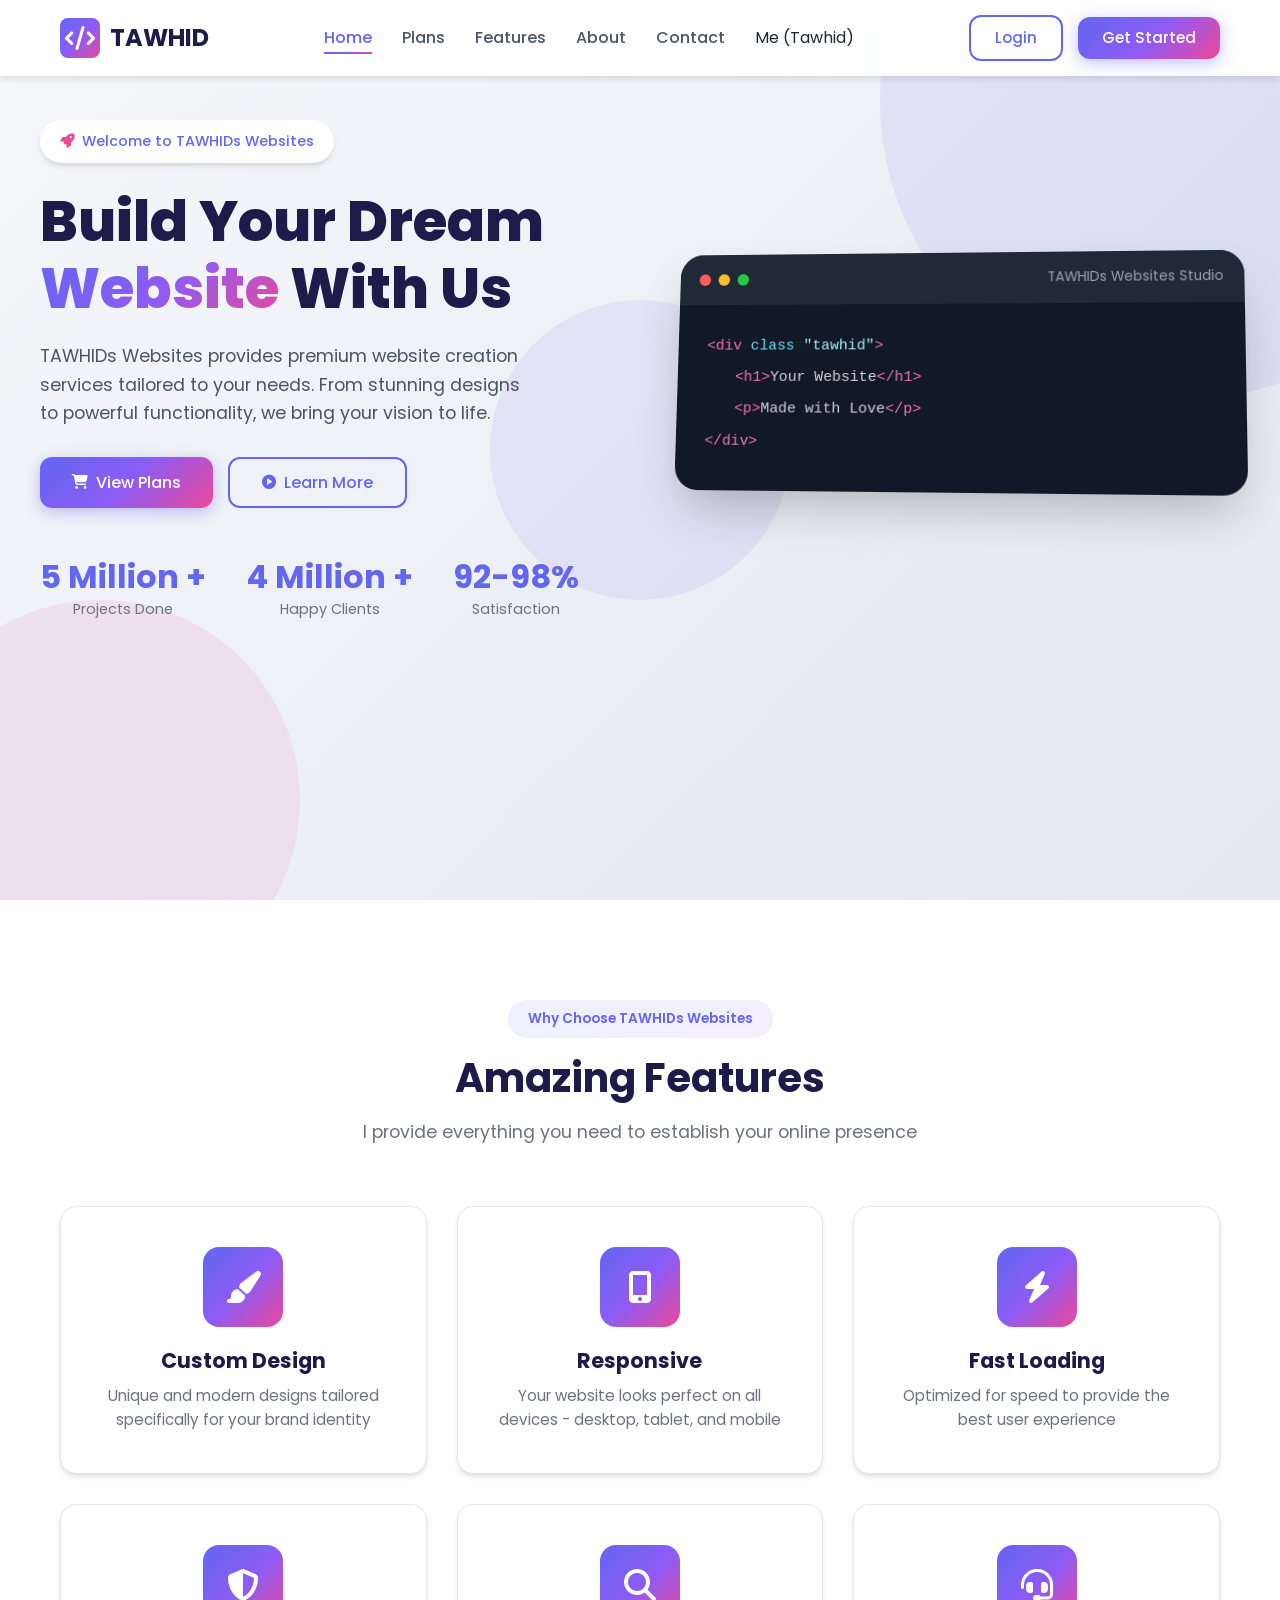
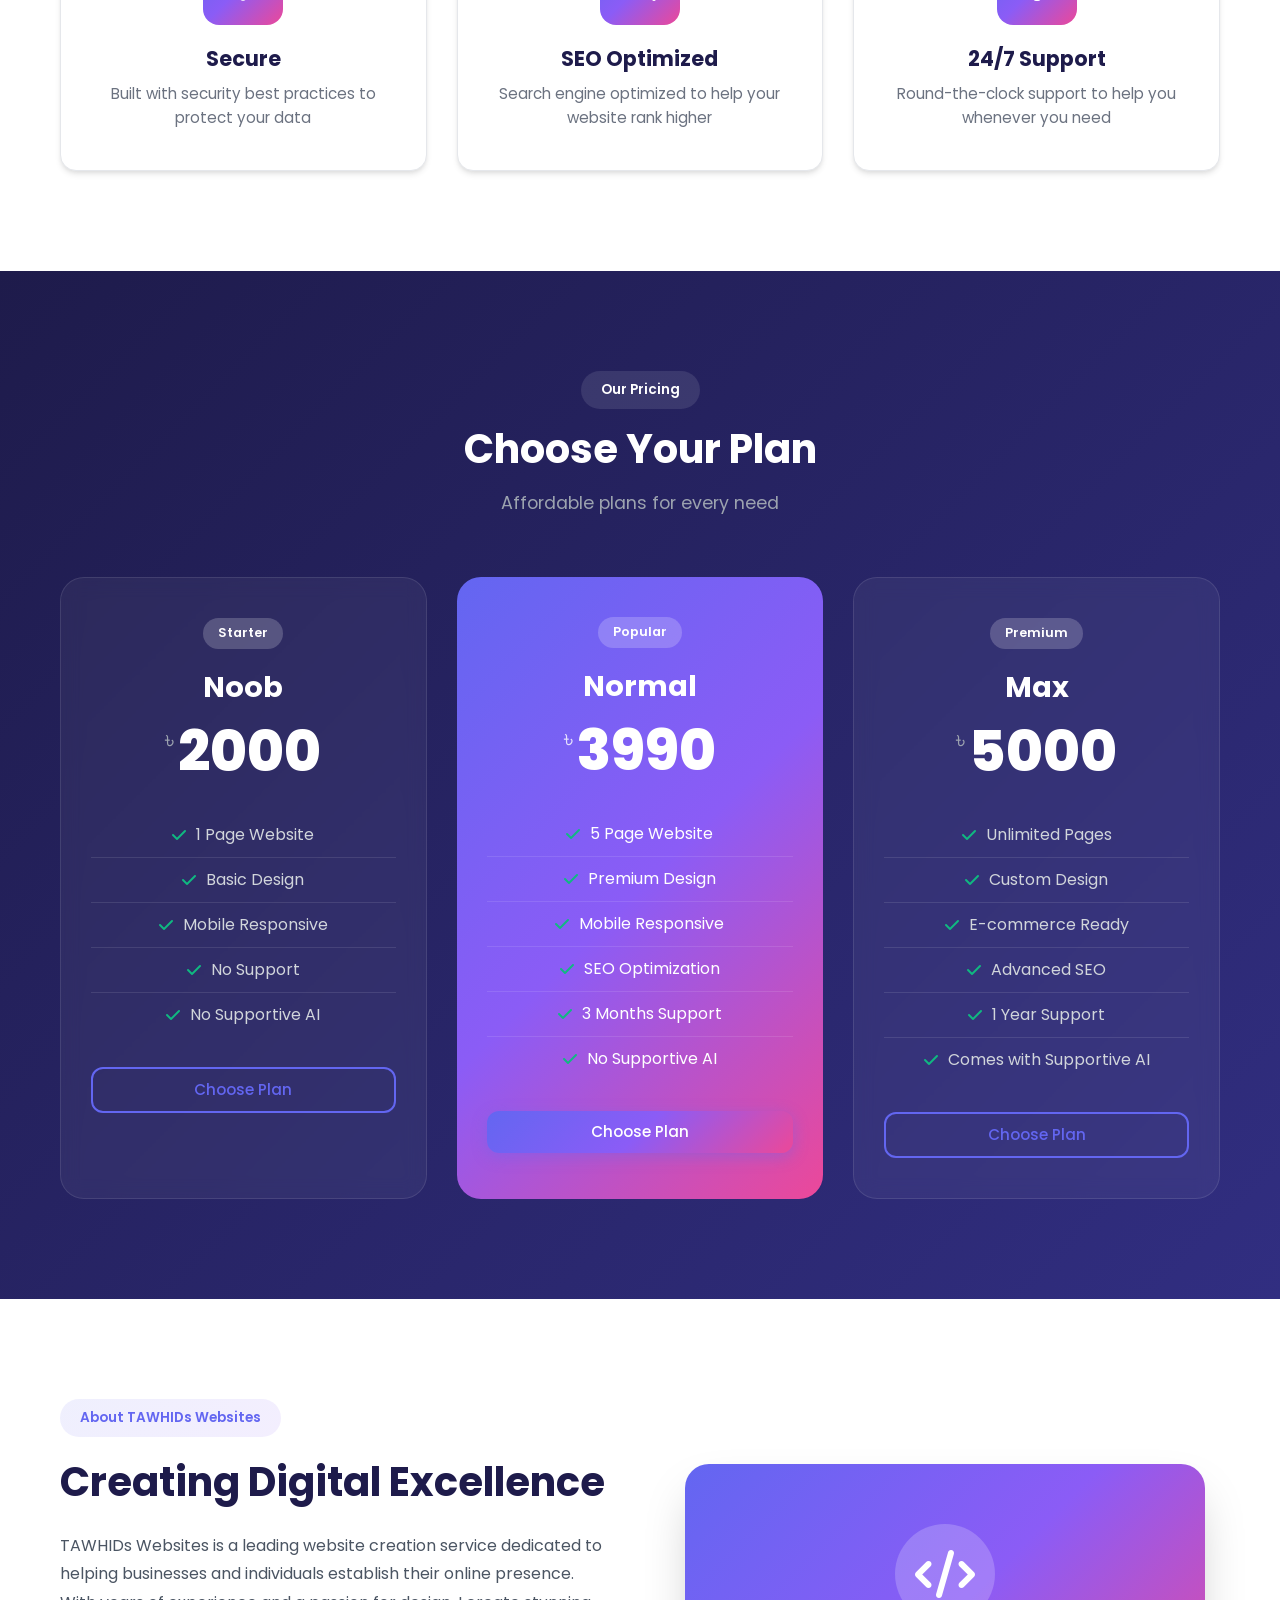
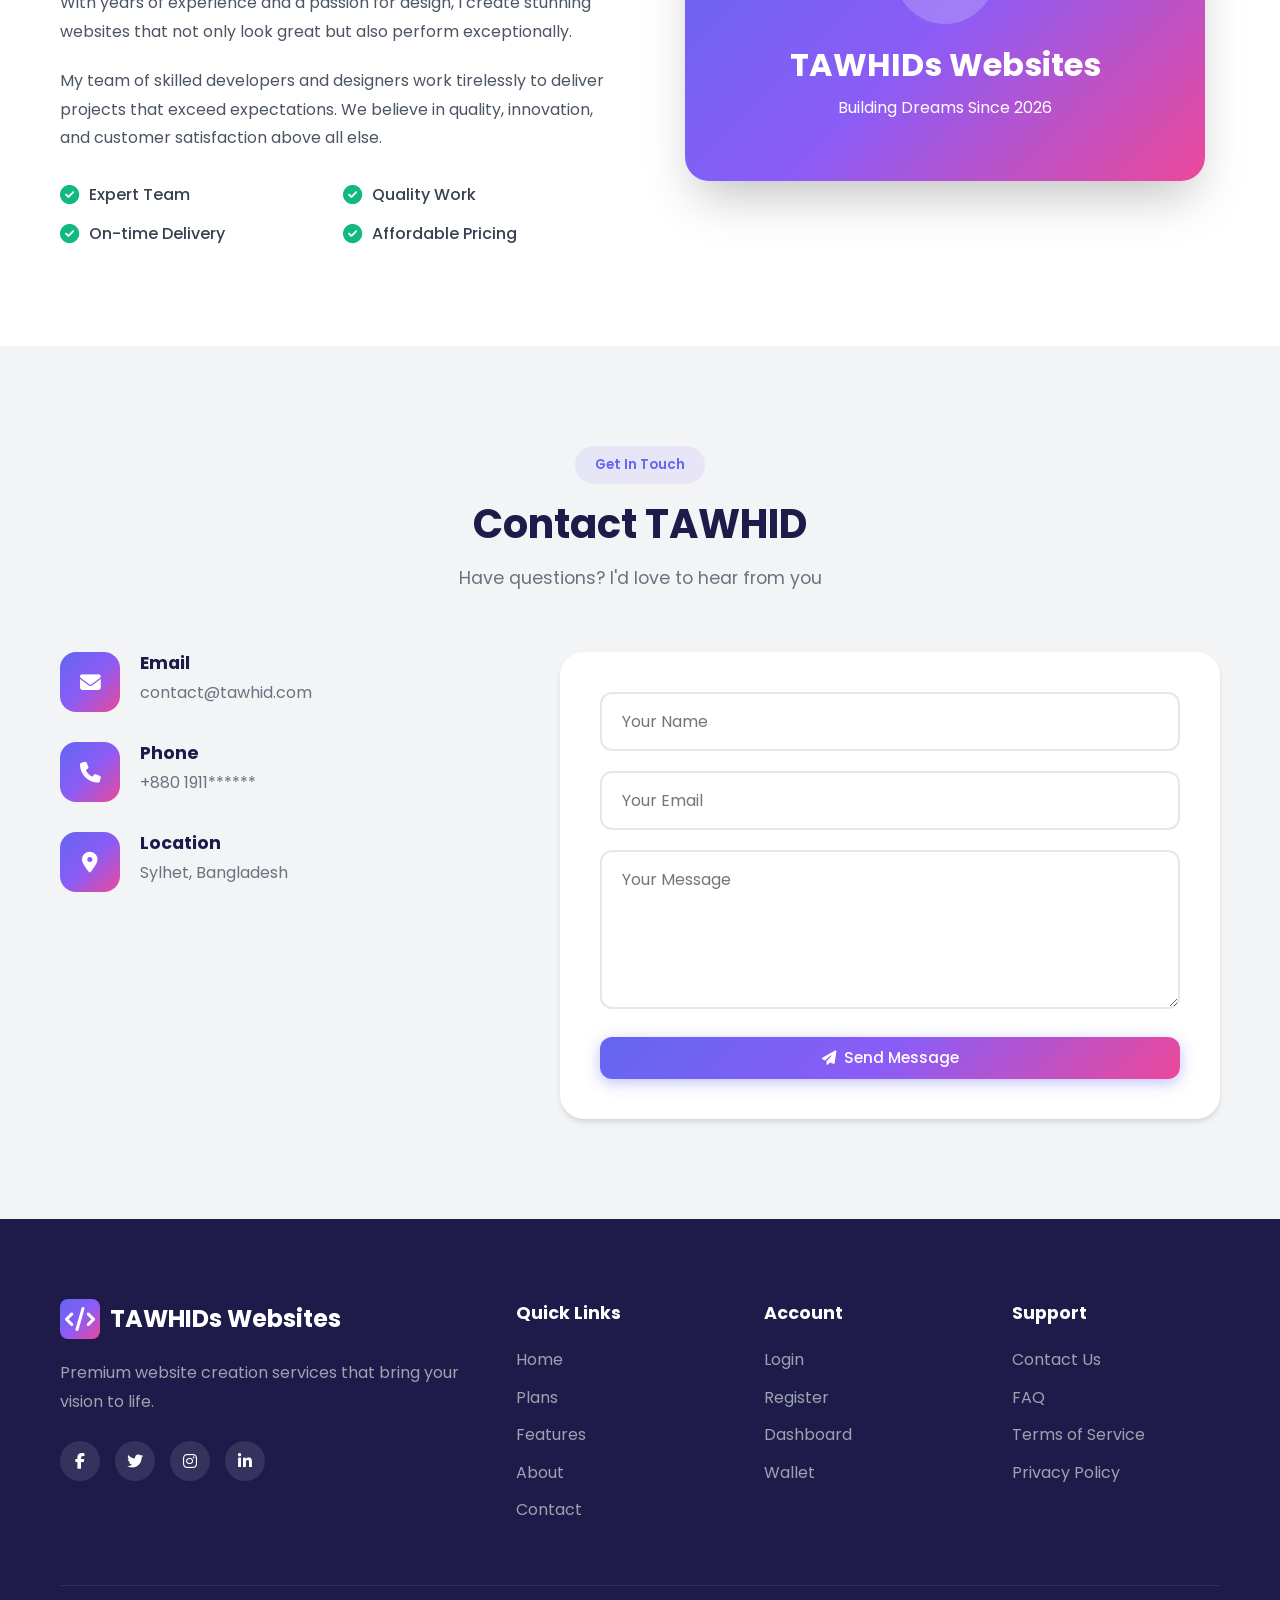
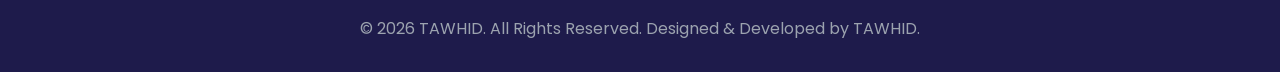
<file: index.html>
<!DOCTYPE html>
<html lang="en">
<head>
    <meta charset="UTF-8">
    <meta name="viewport" content="width=device-width, initial-scale=1.0">
    <title>TAWHIDs Websites - Premium Website Creation Services</title>
    <link rel="stylesheet" href="css/style.css">
    <link href="https://fonts.googleapis.com/css2?family=Poppins:wght@300;400;500;600;700;800&display=swap" rel="stylesheet">
    <link rel="stylesheet" href="https://cdnjs.cloudflare.com/ajax/libs/font-awesome/6.4.0/css/all.min.css">
    <meta name="viewport" content="width=device-width, initial-scale=1.0">
</head>
<body>
    <!-- Navigation -->
    <nav class="navbar">
        <div class="nav-container">
            <a href="index.html" class="nav-logo">
                <span class="logo-icon"><i class="fas fa-code"></i></span>
                <span class="logo-text">TAWHID</span>
            </a>
            <ul class="nav-menu" id="navMenu">
                <li><a href="index.html" class="nav-link active">Home</a></li>
                <li><a href="plans.html" class="nav-link">Plans</a></li>
                <li><a href="#features" class="nav-link">Features</a></li>
                <li><a href="#about" class="nav-link">About</a></li>
                <li><a href="#contact" class="nav-link">Contact</a></li>
                <li><a href="profile.html">Me (Tawhid)</a></li>
            </ul>
            <div class="nav-auth" id="navAuth">
                <a href="login.html" class="btn btn-outline">Login</a>
                <a href="register.html" class="btn btn-primary">Get Started</a>
            </div>
            <div class="nav-toggle" id="navToggle">
                <span></span>
                <span></span>
                <span></span>
            </div>
        </div>
    </nav>

    <!-- Hero Section -->
    <section class="hero">
        <div class="hero-bg">
            <div class="hero-shape shape-1"></div>
            <div class="hero-shape shape-2"></div>
            <div class="hero-shape shape-3"></div>
        </div>
        <div class="hero-container">
            <div class="hero-content">
                <span class="hero-badge">
                    <i class="fas fa-rocket"></i> Welcome to TAWHIDs Websites
                </span>
                <h1 class="hero-title">
                    Build Your Dream <span class="gradient-text">Website</span> With Us
                </h1>
                <p class="hero-description">
                    TAWHIDs Websites provides premium website creation services tailored to your needs. 
                    From stunning designs to powerful functionality, we bring your vision to life.
                </p>
                <div class="hero-buttons">
                    <a href="plans.html" class="btn btn-primary btn-lg">
                        <i class="fas fa-shopping-cart"></i> View Plans
                    </a>
                    <a href="#features" class="btn btn-outline btn-lg">
                        <i class="fas fa-play-circle"></i> Learn More
                    </a>
                </div>
                <div class="hero-stats">
                    <div class="stat-item">
                        <span class="stat-number">5 Million +</span>
                        <span class="stat-label">Projects Done</span>
                    </div>
                    <div class="stat-item">
                        <span class="stat-number">4 Million +</span>
                        <span class="stat-label">Happy Clients</span>
                    </div>
                    <div class="stat-item">
                        <span class="stat-number">92-98%</span>
                        <span class="stat-label">Satisfaction</span>
                    </div>
                </div>
            </div>
            <div class="hero-image">
                <div class="hero-card">
                    <div class="card-header">
                        <div class="card-dots">
                            <span class="dot red"></span>
                            <span class="dot yellow"></span>
                            <span class="dot green"></span>
                        </div>
                        <span class="card-title">TAWHIDs Websites Studio</span>
                    </div>
                    <div class="card-body">
                        <div class="code-line">
                            <span class="tag">&lt;div</span> <span class="attr">class</span>=<span class="value">"tawhid"</span><span class="tag">&gt;</span>
                        </div>
                        <div class="code-line indent">
                            <span class="tag">&lt;h1&gt;</span><span class="text">Your Website</span><span class="tag">&lt;/h1&gt;</span>
                        </div>
                        <div class="code-line indent">
                            <span class="tag">&lt;p&gt;</span><span class="text">Made with Love</span><span class="tag">&lt;/p&gt;</span>
                        </div>
                        <div class="code-line">
                            <span class="tag">&lt;/div&gt;</span>
                        </div>
                    </div>
                </div>
            </div>
        </div>
    </section>

    <!-- Features Section -->
    <section class="features" id="features">
        <div class="container">
            <div class="section-header">
                <span class="section-badge">Why Choose TAWHIDs Websites</span>
                <h2 class="section-title">Amazing Features</h2>
                <p class="section-description">I provide everything you need to establish your online presence</p>
            </div>
            <div class="features-grid">
                <div class="feature-card">
                    <div class="feature-icon">
                        <i class="fas fa-paint-brush"></i>
                    </div>
                    <h3>Custom Design</h3>
                    <p>Unique and modern designs tailored specifically for your brand identity</p>
                </div>
                <div class="feature-card">
                    <div class="feature-icon">
                        <i class="fas fa-mobile-alt"></i>
                    </div>
                    <h3>Responsive</h3>
                    <p>Your website looks perfect on all devices - desktop, tablet, and mobile</p>
                </div>
                <div class="feature-card">
                    <div class="feature-icon">
                        <i class="fas fa-bolt"></i>
                    </div>
                    <h3>Fast Loading</h3>
                    <p>Optimized for speed to provide the best user experience</p>
                </div>
                <div class="feature-card">
                    <div class="feature-icon">
                        <i class="fas fa-shield-alt"></i>
                    </div>
                    <h3>Secure</h3>
                    <p>Built with security best practices to protect your data</p>
                </div>
                <div class="feature-card">
                    <div class="feature-icon">
                        <i class="fas fa-search"></i>
                    </div>
                    <h3>SEO Optimized</h3>
                    <p>Search engine optimized to help your website rank higher</p>
                </div>
                <div class="feature-card">
                    <div class="feature-icon">
                        <i class="fas fa-headset"></i>
                    </div>
                    <h3>24/7 Support</h3>
                    <p>Round-the-clock support to help you whenever you need</p>
                </div>
            </div>
        </div>
    </section>

    <!-- Plans Preview -->
    <section class="plans-preview">
        <div class="container">
            <div class="section-header">
                <span class="section-badge">Our Pricing</span>
                <h2 class="section-title">Choose Your Plan</h2>
                <p class="section-description">Affordable plans for every need</p>
            </div>
            <div class="plans-grid">
                <div class="plan-card">
                    <div class="plan-badge">Starter</div>
                    <h3 class="plan-name">Noob</h3>
                    <div class="plan-price">
                        <span class="currency">৳</span>
                        <span class="amount">2000</span>
                    </div>
                    <ul class="plan-features">
                        <li><i class="fas fa-check"></i> 1 Page Website</li>
                        <li><i class="fas fa-check"></i> Basic Design</li>
                        <li><i class="fas fa-check"></i> Mobile Responsive</li>
                        <li><i class="fas fa-check"></i> No Support</li>
                        <li><i class="fas fa-check"></i> No Supportive AI</li>
                    </ul>
                    <a href="plans.html" class="btn btn-outline btn-block">Choose Plan</a>
                </div>
                <div class="plan-card featured">
                    <div class="plan-badge">Popular</div>
                    <h3 class="plan-name">Normal</h3>
                    <div class="plan-price">
                        <span class="currency">৳</span>
                        <span class="amount">3990</span>
                    </div>
                    <ul class="plan-features">
                        <li><i class="fas fa-check"></i> 5 Page Website</li>
                        <li><i class="fas fa-check"></i> Premium Design</li>
                        <li><i class="fas fa-check"></i> Mobile Responsive</li>
                        <li><i class="fas fa-check"></i> SEO Optimization</li>
                        <li><i class="fas fa-check"></i> 3 Months Support</li>
                        <li><i class="fas fa-check"></i> No Supportive AI</li>
                    </ul>
                    <a href="plans.html" class="btn btn-primary btn-block">Choose Plan</a>
                </div>
                <div class="plan-card">
                    <div class="plan-badge">Premium</div>
                    <h3 class="plan-name">Max</h3>
                    <div class="plan-price">
                        <span class="currency">৳</span>
                        <span class="amount">5000</span>
                    </div>
                    <ul class="plan-features">
                        <li><i class="fas fa-check"></i> Unlimited Pages</li>
                        <li><i class="fas fa-check"></i> Custom Design</li>
                        <li><i class="fas fa-check"></i> E-commerce Ready</li>
                        <li><i class="fas fa-check"></i> Advanced SEO</li>
                        <li><i class="fas fa-check"></i> 1 Year Support</li>
                        <li><i class="fas fa-check"></i> Comes with Supportive AI</li>
                    </ul>
                    <a href="plans.html" class="btn btn-outline btn-block">Choose Plan</a>
                </div>
            </div>
        </div>
    </section>

    <!-- About Section -->
    <section class="about" id="about">
        <div class="container">
            <div class="about-content">
                <div class="about-text">
                    <span class="section-badge">About TAWHIDs Websites</span>
                    <h2 class="section-title">Creating Digital Excellence</h2>
                    <p>TAWHIDs Websites is a leading website creation service dedicated to helping businesses and individuals establish their online presence. With years of experience and a passion for design, I create stunning websites that not only look great but also perform exceptionally.</p>
                    <p>My team of skilled developers and designers work tirelessly to deliver projects that exceed expectations. We believe in quality, innovation, and customer satisfaction above all else.</p>
                    <div class="about-features">
                        <div class="about-feature">
                            <i class="fas fa-check-circle"></i>
                            <span>Expert Team</span>
                        </div>
                        <div class="about-feature">
                            <i class="fas fa-check-circle"></i>
                            <span>Quality Work</span>
                        </div>
                        <div class="about-feature">
                            <i class="fas fa-check-circle"></i>
                            <span>On-time Delivery</span>
                        </div>
                        <div class="about-feature">
                            <i class="fas fa-check-circle"></i>
                            <span>Affordable Pricing</span>
                        </div>
                    </div>
                </div>
                <div class="about-image">
                    <div class="about-card">
                        <div class="about-icon">
                            <i class="fas fa-code"></i>
                        </div>
                        <h3>TAWHIDs Websites</h3>
                        <p>Building Dreams Since 2026</p>
                    </div>
                </div>
            </div>
        </div>
    </section>

    <!-- Contact Section -->
    <section class="contact" id="contact">
        <div class="container">
            <div class="section-header">
                <span class="section-badge">Get In Touch</span>
                <h2 class="section-title">Contact TAWHID</h2>
                <p class="section-description">Have questions? I'd love to hear from you</p>
            </div>
            <div class="contact-content">
                <div class="contact-info">
                    <div class="contact-item">
                        <div class="contact-icon">
                            <i class="fas fa-envelope"></i>
                        </div>
                        <div class="contact-text">
                            <h4>Email</h4>
                            <p>contact@tawhid.com</p>
                        </div>
                    </div>
                    <div class="contact-item">
                        <div class="contact-icon">
                            <i class="fas fa-phone"></i>
                        </div>
                        <div class="contact-text">
                            <h4>Phone</h4>
                            <p>+880 1911******</p>
                        </div>
                    </div>
                    <div class="contact-item">
                        <div class="contact-icon">
                            <i class="fas fa-map-marker-alt"></i>
                        </div>
                        <div class="contact-text">
                            <h4>Location</h4>
                            <p>Sylhet, Bangladesh</p>
                        </div>
                    </div>
                </div>
                <form class="contact-form" id="contactForm">
                    <div class="form-group">
                        <input type="text" placeholder="Your Name" required>
                    </div>
                    <div class="form-group">
                        <input type="email" placeholder="Your Email" required>
                    </div>
                    <div class="form-group">
                        <textarea placeholder="Your Message" rows="5" required></textarea>
                    </div>
                    <button type="submit" class="btn btn-primary btn-block">
                        <i class="fas fa-paper-plane"></i> Send Message
                    </button>
                </form>
            </div>
        </div>
    </section>

    <!-- Footer -->
    <footer class="footer">
        <div class="container">
            <div class="footer-content">
                <div class="footer-brand">
                    <a href="index.html" class="footer-logo">
                        <span class="logo-icon"><i class="fas fa-code"></i></span>
                        <span class="logo-text">TAWHIDs Websites</span>
                    </a>
                    <p>Premium website creation services that bring your vision to life.</p>
                    <div class="footer-social">
                        <a href="#"><i class="fab fa-facebook-f"></i></a>
                        <a href="#"><i class="fab fa-twitter"></i></a>
                        <a href="#"><i class="fab fa-instagram"></i></a>
                        <a href="#"><i class="fab fa-linkedin-in"></i></a>
                    </div>
                </div>
                <div class="footer-links">
                    <h4>Quick Links</h4>
                    <ul>
                        <li><a href="index.html">Home</a></li>
                        <li><a href="plans.html">Plans</a></li>
                        <li><a href="#features">Features</a></li>
                        <li><a href="#about">About</a></li>
                        <li><a href="contact.html">Contact</a></li>
                    </ul>
                </div>
                <div class="footer-links">
                    <h4>Account</h4>
                    <ul>
                        <li><a href="login.html">Login</a></li>
                        <li><a href="register.html">Register</a></li>
                        <li><a href="dashboard.html">Dashboard</a></li>
                        <li><a href="wallet.html">Wallet</a></li>
                    </ul>
                </div>
                <div class="footer-links">
                    <h4>Support</h4>
                    <ul>
                        <li><a href="contact.html">Contact Us</a></li>
                        <li><a href="#">FAQ</a></li>
                        <li><a href="#">Terms of Service</a></li>
                        <li><a href="#">Privacy Policy</a></li>
                    </ul>
                </div>
            </div>
            <div class="footer-bottom">
                <p>&copy; 2026 TAWHID. All Rights Reserved. Designed & Developed by TAWHID.</p>
            </div>
        </div>
    </footer>

    <script src="js/storage.js"></script>
    <script src="js/main.js"></script>
</body>
</html>
</file>
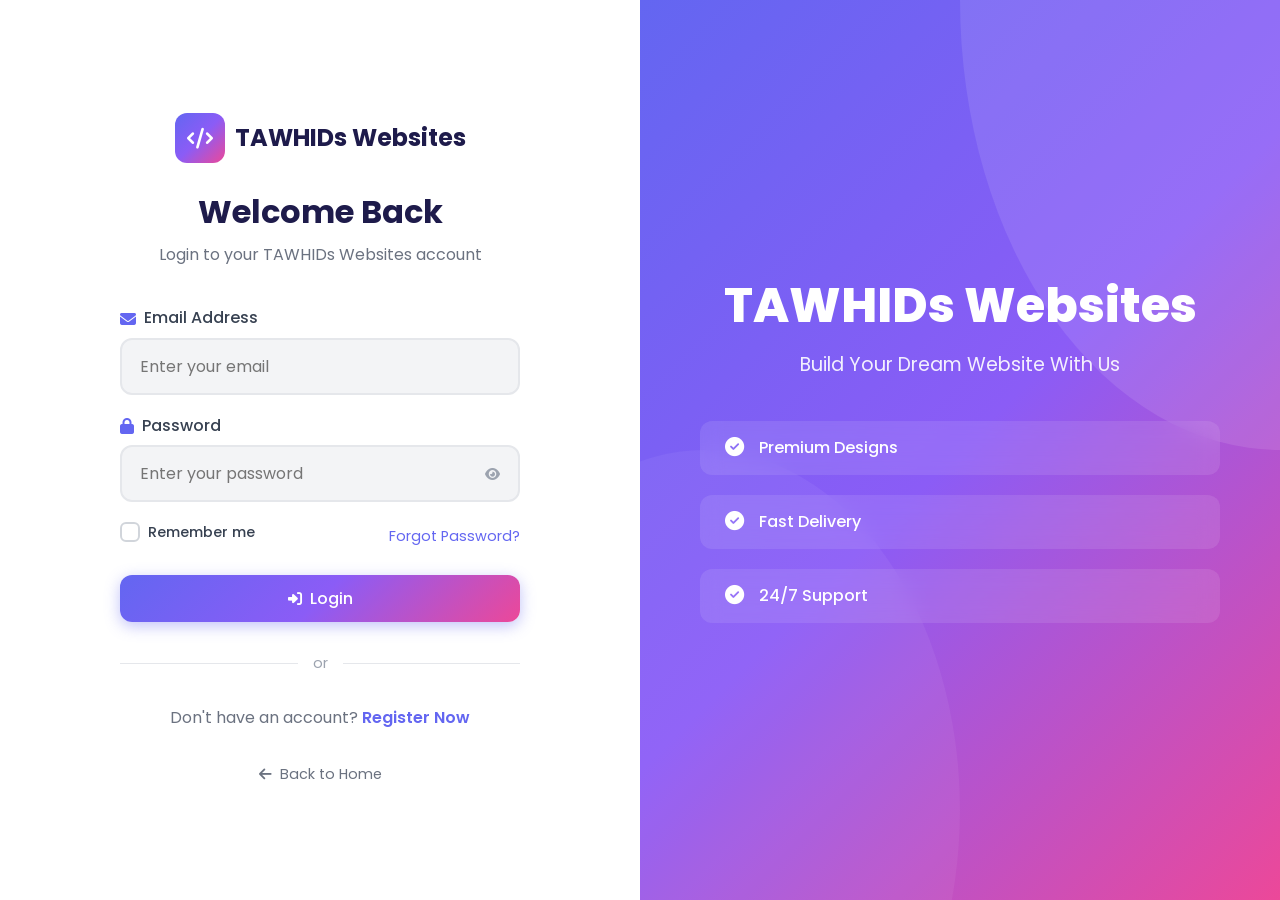
<file: card-demo.html>
<!DOCTYPE html>
<html lang="en">
<head>
    <meta charset="UTF-8">
    <meta name="viewport" content="width=device-width, initial-scale=1.0">
    <title>Card Payment - TAWHIDs Websites</title>
    <link rel="stylesheet" href="css/style.css">
    <link rel="stylesheet" href="css/dashboard.css">
    <link href="https://fonts.googleapis.com/css2?family=Poppins:wght@300;400;500;600;700;800&display=swap" rel="stylesheet">
    <link rel="stylesheet" href="https://cdnjs.cloudflare.com/ajax/libs/font-awesome/6.4.0/css/all.min.css">
</head>
<body class="dashboard-page">
    <!-- Sidebar -->
    <aside class="sidebar" id="sidebar">
        <div class="sidebar-header">
            <a href="index.html" class="sidebar-logo">
                <span class="logo-icon"><i class="fas fa-code"></i></span>
                <span class="logo-text">TAWHID</span>
            </a>
            <button class="sidebar-close" id="sidebarClose">
                <i class="fas fa-times"></i>
            </button>
        </div>
        <nav class="sidebar-nav">
            <ul>
                <li>
                    <a href="dashboard.html">
                        <i class="fas fa-th-large"></i>
                        <span>Dashboard</span>
                    </a>
                </li>
                <li class="active">
                    <a href="wallet.html">
                        <i class="fas fa-wallet"></i>
                        <span>Wallet</span>
                    </a>
                </li>
                <li>
                    <a href="plans.html">
                        <i class="fas fa-shopping-bag"></i>
                        <span>Plans</span>
                    </a>
                </li>
                <li>
                    <a href="transactions.html">
                        <i class="fas fa-history"></i>
                        <span>Transactions</span>
                    </a>
                </li>
            </ul>
        </nav>
        <div class="sidebar-footer">
            <a href="#" class="logout-btn" id="logoutBtn">
                <i class="fas fa-sign-out-alt"></i>
                <span>Logout</span>
            </a>
        </div>
    </aside>

    <!-- Main Content -->
    <main class="main-content">
        <!-- Top Bar -->
        <header class="topbar">
            <button class="menu-toggle" id="menuToggle">
                <i class="fas fa-bars"></i>
            </button>
            <div class="topbar-title">
                <h1>Card Payment</h1>
            </div>
            <div class="topbar-user">
                <div class="user-info">
                    <span class="user-name" id="topUserName">User</span>
                    <span class="user-role">Member</span>
                </div>
                <div class="user-avatar">
                    <i class="fas fa-user"></i>
                </div>
            </div>
        </header>

        <!-- Card Payment Content -->
        <div class="dashboard-content">
            <!-- Warning Banner -->
            <div class="warning-banner">
                <div class="warning-icon">
                    <i class="fas fa-exclamation-triangle"></i>
                </div>
                <div class="warning-content">
                    <h3>Double Check Your Information Before Proceeding</h3>
                    <p> Enter Your Informations Correctly </p>
                </div>
            </div>

            <!-- Card Form Section -->
            <div class="payment-form-section">
                <div class="payment-form-card">
                    <div class="form-header">
                        <div class="form-header-icon">
                            <i class="fas fa-credit-card"></i>
                        </div>
                        <h2>Card Payment Details</h2>
                        <p>Enter Your Credentials</p>
                    </div>

                    <!-- Card Form -->
                    <form class="payment-form" id="cardForm">
                        <div class="form-group">
                            <label for="cardHolder">
                                <i class="fas fa-user"></i> Card Holder Name
                            </label>
                            <input type="text" id="cardHolder" placeholder="Enter any name (e.g., John Doe)" required>
                        </div>

                        <div class="form-group">
                            <label for="cardNumber">
                                <i class="fas fa-credit-card"></i> Card Number
                            </label>
                            <input type="text" id="cardNumber" placeholder="Enter any 16 digits (e.g., 1234567890123456)" maxlength="19" required>
                        </div>

                        <div class="form-row">
                            <div class="form-group">
                                <label for="expiry">
                                    <i class="fas fa-calendar"></i> Expiry Date
                                </label>
                                <input type="text" id="expiry" placeholder="MM/YY" maxlength="5" required>
                            </div>
                            <div class="form-group">
                                <label for="cvv">
                                    <i class="fas fa-lock"></i> CVV
                                </label>
                                <input type="text" id="cvv" placeholder="123" maxlength="4" required>
                            </div>
                        </div>

                        <div class="form-group">
                            <label for="amount">
                                <i class="fas fa-money-bill"></i> Amount (৳)
                            </label>
                            <input type="number" id="amount" placeholder="Enter amount to add" min="100" required>
                        </div>

                        <button type="submit" class="btn btn-primary btn-block btn-lg">
                            <i class="fas fa-paper-plane"></i> Proceed to Pay
                        </button>
                    </form>

                    <!-- OTP Verification Form (Hidden) -->
                    <form class="otp-verification-form" id="otpForm" style="display: none;">
                        <div class="otp-header">
                            <div class="otp-icon">
                                <i class="fas fa-shield-alt"></i>
                            </div>
                            <h3>Verify Payment</h3>
                            <p>Enter the OTP to complete your payment</p>
                        </div>

                        <div class="otp-demo-message" id="otpDemoMessage">
                            <i class="fas fa-info-circle"></i>
                            <span>Your OTP for Tawhids Websites is: <strong id="displayOtp">------</strong></span>
                        </div>

                        <div class="otp-timer" id="otpTimer">
                            <i class="fas fa-clock"></i>
                            <span>OTP expires in: <strong id="timerDisplay">30</strong> seconds</span>
                        </div>

                        <div class="otp-amount">
                            <span>Amount to be added:</span>
                            <strong>৳<span id="otpAmount">0</span></strong>
                        </div>

                        <div class="form-group">
                            <label for="otp">
                                <i class="fas fa-key"></i> Enter OTP
                            </label>
                            <input type="text" id="otp" placeholder="Enter 6-digit OTP" maxlength="6" required pattern="[0-9]{6}">
                        </div>

                        <button type="submit" class="btn btn-primary btn-block btn-lg">
                            <i class="fas fa-check-circle"></i> Verify & Complete Payment
                        </button>

                        <button type="button" class="btn btn-outline btn-block" id="resendOtp" disabled>
                            <i class="fas fa-redo"></i> Resend OTP
                        </button>

                        <button type="button" class="btn btn-link" onclick="showCardForm()">
                            <i class="fas fa-arrow-left"></i> Back to Card Details
                        </button>
                    </form>

                    <a href="wallet.html" class="back-link">
                        <i class="fas fa-arrow-left"></i> Back to Wallet
                    </a>
                </div>

                <!-- Card Visual -->
                <div class="card-visual">
                    <div class="credit-card">
                        <div class="card-top">
                            <div class="card-chip"></div>
                            <div class="card-type">
                                <i class="fab fa-cc-visa"></i>
                            </div>
                        </div>
                        <div class="card-number" id="cardNumberDisplay">
                            •••• •••• •••• ••••
                        </div>
                        <div class="card-bottom">
                            <div class="card-holder-info">
                                <span class="label">Card Holder</span>
                                <span class="value" id="cardHolderDisplay">YOUR NAME</span>
                            </div>
                            <div class="card-expiry-info">
                                <span class="label">Expires</span>
                                <span class="value" id="expiryDisplay">MM/YY</span>
                            </div>
                        </div>
                    </div>
                    <div class="card-security-badges">
                        <div class="security-badge">
                            <i class="fas fa-shield-alt"></i>
                            <span>Secured</span>
                        </div>
                        <div class="security-badge">
                            <i class="fas fa-lock"></i>
                            <span>Encrypted</span>
                        </div>
                    </div>
                </div>
            </div>

            <!-- Footer -->
            <footer class="dashboard-footer">
                <p>&copy; 2026 TAWHID. All Rights Reserved. Powered by TAWHID.</p>
            </footer>
        </div>
    </main>

    <!-- Toast Notification -->
    <div class="toast" id="toast">
        <div class="toast-content">
            <i class="fas fa-check-circle"></i>
            <span id="toastMessage">Message</span>
        </div>
    </div>

    <script src="js/storage.js"></script>
    <script>
        // Check authentication
        document.addEventListener('DOMContentLoaded', function() {
            const currentUser = Storage.getCurrentUser();
            if (!currentUser) {
                window.location.href = 'login.html';
                return;
            }
            
            // Update UI
            document.getElementById('topUserName').textContent = currentUser.name;
            
            // Initialize sidebar
            initSidebar();
            
            // Initialize card form
            initCardForm();
        });

        // Sidebar functionality
        function initSidebar() {
            const menuToggle = document.getElementById('menuToggle');
            const sidebar = document.getElementById('sidebar');
            const sidebarClose = document.getElementById('sidebarClose');
            const logoutBtn = document.getElementById('logoutBtn');

            menuToggle.addEventListener('click', () => {
                sidebar.classList.toggle('active');
            });

            sidebarClose.addEventListener('click', () => {
                sidebar.classList.remove('active');
            });

            logoutBtn.addEventListener('click', (e) => {
                e.preventDefault();
                Storage.logout();
                window.location.href = 'login.html';
            });
        }

        // Card form functionality
        let otpTimer;
        let pendingAmount = 0;

        function initCardForm() {
            const cardForm = document.getElementById('cardForm');
            const otpForm = document.getElementById('otpForm');
            const resendBtn = document.getElementById('resendOtp');

            // Card input formatting
            document.getElementById('cardNumber').addEventListener('input', function(e) {
                let value = e.target.value.replace(/\s/g, '').replace(/\D/g, '');
                value = value.match(/.{1,4}/g)?.join(' ') || value;
                e.target.value = value;
                document.getElementById('cardNumberDisplay').textContent = value || '•••• •••• •••• ••••';
            });

            document.getElementById('cardHolder').addEventListener('input', function(e) {
                document.getElementById('cardHolderDisplay').textContent = e.target.value.toUpperCase() || 'YOUR NAME';
            });

            document.getElementById('expiry').addEventListener('input', function(e) {
                let value = e.target.value.replace(/\D/g, '');
                if (value.length >= 2) {
                    value = value.slice(0, 2) + '/' + value.slice(2);
                }
                e.target.value = value;
                document.getElementById('expiryDisplay').textContent = value || 'MM/YY';
            });

            // Card form submission
            cardForm.addEventListener('submit', function(e) {
                e.preventDefault();
                
                const amount = parseFloat(document.getElementById('amount').value);
                
                if (amount < 100) {
                    showToast('Minimum amount is ৳100', 'error');
                    return;
                }

                pendingAmount = amount;
                
                // Generate OTP
                generatePaymentOTP();
                
                // Show OTP form
                cardForm.style.display = 'none';
                otpForm.style.display = 'block';
                document.getElementById('otpAmount').textContent = amount;
            });

            // OTP form submission
            otpForm.addEventListener('submit', function(e) {
                e.preventDefault();
                
                const enteredOtp = document.getElementById('otp').value;
                const storedOtp = localStorage.getItem('paymentOTP');
                const otpExpiry = parseInt(localStorage.getItem('otpExpiry'));

                if (Date.now() > otpExpiry) {
                    showToast('OTP has expired. Please resend.', 'error');
                    return;
                }

                if (enteredOtp !== storedOtp) {
                    showToast('Invalid OTP. Please try again.', 'error');
                    return;
                }

                // OTP verified - Add balance
                completePayment();
            });

            // Resend OTP
            resendBtn.addEventListener('click', function() {
                generatePaymentOTP();
            });
        }

        function generatePaymentOTP() {
            // Generate 6-digit OTP
            const otp = Math.floor(100000 + Math.random() * 900000).toString();
            
            // Store OTP with expiry
            localStorage.setItem('paymentOTP', otp);
            localStorage.setItem('otpExpiry', (Date.now() + 60000).toString());
            
            // Display OTP (demo)
            document.getElementById('displayOtp').textContent = otp;
            
            // Start timer
            startOTPTimer();
            
            showToast('OTP generated successfully!', 'success');
        }

        function startOTPTimer() {
            let seconds = 60;
            const timerDisplay = document.getElementById('timerDisplay');
            const resendBtn = document.getElementById('resendOtp');
            
            clearInterval(otpTimer);
            resendBtn.disabled = true;
            
            otpTimer = setInterval(() => {
                seconds--;
                timerDisplay.textContent = seconds;
                
                if (seconds <= 0) {
                    clearInterval(otpTimer);
                    timerDisplay.textContent = '0';
                    resendBtn.disabled = false;
                }
            }, 1000);
        }

        function completePayment() {
            const currentUser = Storage.getCurrentUser();
            
            // Update user balance
            const users = Storage.getUsers();
            const userIndex = users.findIndex(u => u.email === currentUser.email);
            
            if (userIndex !== -1) {
                users[userIndex].balance = (users[userIndex].balance || 0) + pendingAmount;
                localStorage.setItem('users', JSON.stringify(users));
                
                // Update current user
                currentUser.balance = users[userIndex].balance;
                localStorage.setItem('currentUser', JSON.stringify(currentUser));
            }

            // Add transaction
            const transaction = {
                id: Date.now(),
                userEmail: currentUser.email,
                type: 'deposit',
                method: 'Card Payment',
                amount: pendingAmount,
                date: new Date().toISOString(),
                description: 'Deposit via Card'
            };
            
            const transactions = Storage.getTransactions();
            transactions.push(transaction);
            localStorage.setItem('transactions', JSON.stringify(transactions));

            // Clear OTP data
            localStorage.removeItem('paymentOTP');
            localStorage.removeItem('otpExpiry');
            clearInterval(otpTimer);

            showToast('Payment successful! ৳' + pendingAmount + ' added to your wallet.', 'success');
            
            setTimeout(() => {
                window.location.href = 'wallet.html';
            }, 2000);
        }

        function showCardForm() {
            document.getElementById('cardForm').style.display = 'block';
            document.getElementById('otpForm').style.display = 'none';
            clearInterval(otpTimer);
        }

        function showToast(message, type = 'success') {
            const toast = document.getElementById('toast');
            const toastMessage = document.getElementById('toastMessage');
            const icon = toast.querySelector('i');
            
            toastMessage.textContent = message;
            toast.className = 'toast show ' + type;
            icon.className = type === 'success' ? 'fas fa-check-circle' : 'fas fa-exclamation-circle';
            
            setTimeout(() => {
                toast.classList.remove('show');
            }, 3000);
        }
    </script>
</body>
</html>
</file>
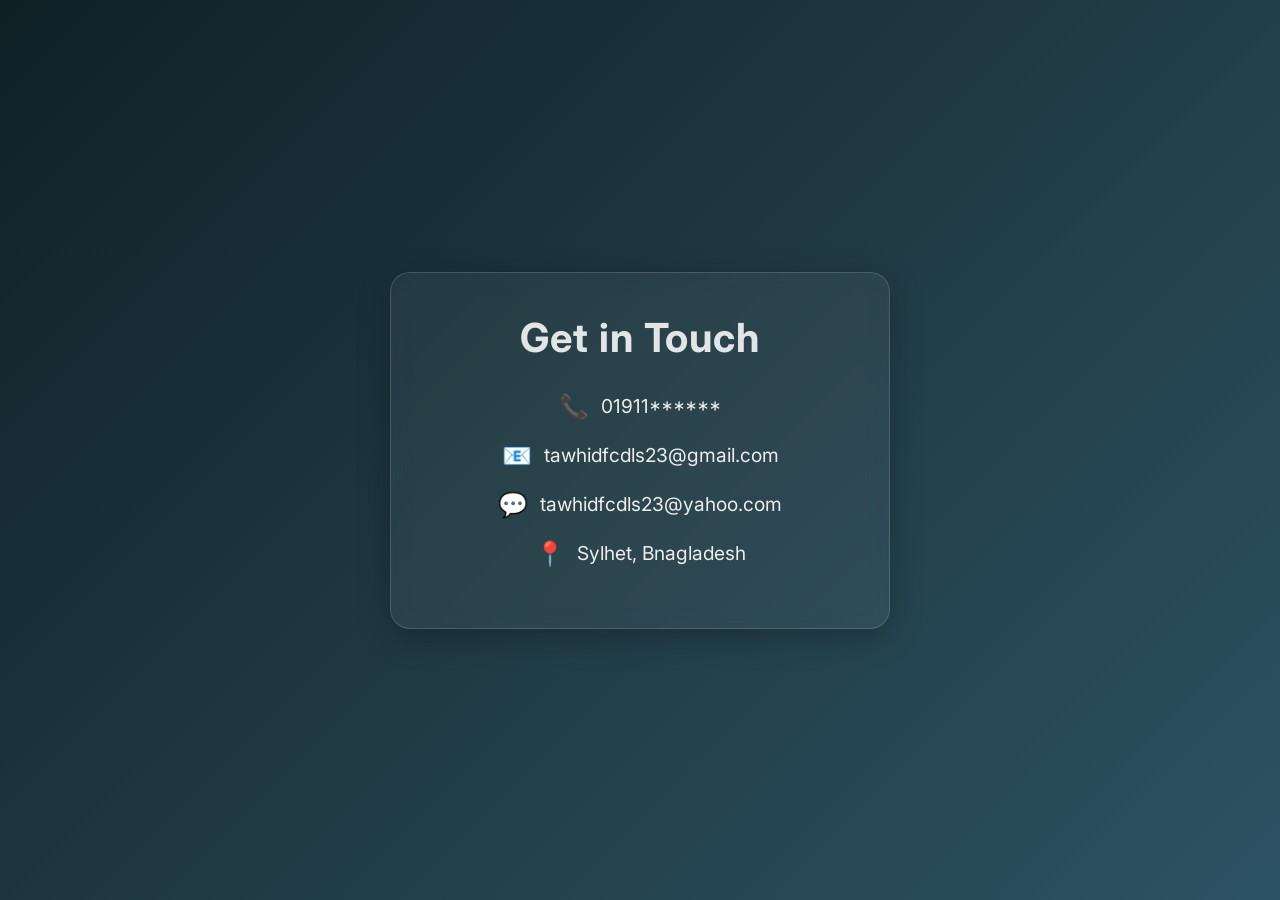
<file: contact.html>
<!DOCTYPE html>
<html lang="en">
<head>
  <meta charset="UTF-8" />
  <meta name="viewport" content="width=device-width, initial-scale=1.0"/>
  <title>Contact Me</title>
  <link href="https://fonts.googleapis.com/css2?family=Inter:wght@300;500;700&display=swap" rel="stylesheet">
  <style>
    * {
      margin: 0;
      padding: 0;
      box-sizing: border-box;
    }

    body {
      font-family: 'Inter', sans-serif;
      background: linear-gradient(135deg, #0f2027, #203a43, #2c5364);
      min-height: 100vh;
      display: flex;
      align-items: center;
      justify-content: center;
      color: #f0f0f0;
    }

    .card {
      background: rgba(255, 255, 255, 0.05);
      border: 1px solid rgba(255, 255, 255, 0.15);
      box-shadow: 0 8px 32px rgba(0, 0, 0, 0.25);
      backdrop-filter: blur(10px);
      -webkit-backdrop-filter: blur(10px);
      border-radius: 20px;
      padding: 40px 60px;
      max-width: 500px;
      width: 90%;
      text-align: center;
    }

    .card h1 {
      font-weight: 700;
      font-size: 2.5rem;
      margin-bottom: 30px;
      color: #ffffffdd;
      letter-spacing: 1px;
    }

    .info-block {
      margin: 20px 0;
      font-size: 1.2rem;
      display: flex;
      align-items: center;
      justify-content: center;
      gap: 12px;
      color: #eeeeee;
    }

    .info-block span.icon {
      font-size: 1.5rem;
    }

    @media (max-width: 600px) {
      .card {
        padding: 30px 20px;
      }

      .card h1 {
        font-size: 2rem;
      }

      .info-block {
        font-size: 1rem;
      }

      .info-block span.icon {
        font-size: 1.2rem;
      }
    }

    /* Optional animation */
    .card {
      animation: fadeIn 1.2s ease-in-out;
    }

    @keyframes fadeIn {
      from {
        opacity: 0;
        transform: translateY(40px);
      }
      to {
        opacity: 1;
        transform: translateY(0);
      }
    }
  </style>
</head>
<body>

  <div class="card">
    <h1>Get in Touch</h1>

    <div class="info-block">
      <span class="icon">📞</span>
      <span>01911******</span>
    </div>

    <div class="info-block">
      <span class="icon">📧</span>
      <span>tawhidfcdls23@gmail.com</span>
    </div>

    <div class="info-block">
      <span class="icon">💬</span>
      <span>tawhidfcdls23@yahoo.com</span>
    </div>

    <div class="info-block">
      <span class="icon">📍</span>
      <span>Sylhet, Bnagladesh</span>
    </div>
  </div>

</body>
</html>
</file>
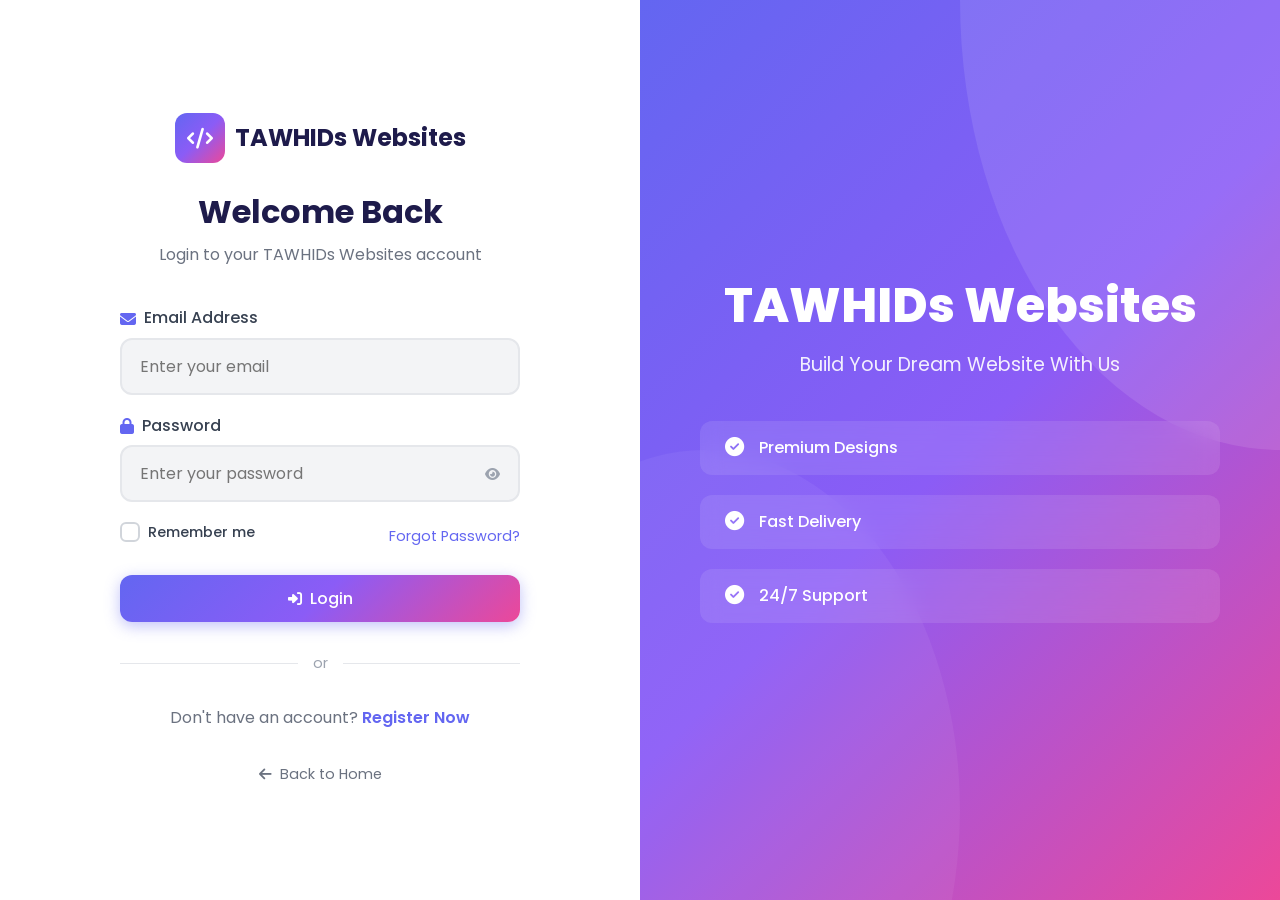
<file: dashboard.html>
<!DOCTYPE html>
<html lang="en">
<head>
    <meta charset="UTF-8">
    <meta name="viewport" content="width=device-width, initial-scale=1.0">
    <title>Dashboard - TAWHIDs Websites</title>
    <link rel="stylesheet" href="css/style.css">
    <link rel="stylesheet" href="css/dashboard.css">
    <link href="https://fonts.googleapis.com/css2?family=Poppins:wght@300;400;500;600;700;800&display=swap" rel="stylesheet">
    <link rel="stylesheet" href="https://cdnjs.cloudflare.com/ajax/libs/font-awesome/6.4.0/css/all.min.css">
</head>
<body class="dashboard-page">
    <!-- Sidebar -->
    <aside class="sidebar" id="sidebar">
        <div class="sidebar-header">
            <a href="index.html" class="sidebar-logo">
                <span class="logo-icon"><i class="fas fa-code"></i></span>
                <span class="logo-text">TAWHIDs Websites</span>
            </a>
            <button class="sidebar-close" id="sidebarClose">
                <i class="fas fa-times"></i>
            </button>
        </div>
        <nav class="sidebar-nav">
            <ul>
                <li class="active">
                    <a href="dashboard.html">
                        <i class="fas fa-th-large"></i>
                        <span>Dashboard</span>
                    </a>
                </li>
                <li>
                    <a href="wallet.html">
                        <i class="fas fa-wallet"></i>
                        <span>Wallet</span>
                    </a>
                </li>
                <li>
                    <a href="plans.html">
                        <i class="fas fa-shopping-bag"></i>
                        <span>Plans</span>
                    </a>
                </li>
                <li>
                    <a href="transactions.html">
                        <i class="fas fa-history"></i>
                        <span>Transactions</span>
                    </a>
                </li>
            </ul>
        </nav>
        <div class="sidebar-footer">
            <a href="#" class="logout-btn" id="logoutBtn">
                <i class="fas fa-sign-out-alt"></i>
                <span>Logout</span>
            </a>
        </div>
    </aside>

    <!-- Main Content -->
    <main class="main-content">
        <!-- Top Bar -->
        <header class="topbar">
            <button class="menu-toggle" id="menuToggle">
                <i class="fas fa-bars"></i>
            </button>
            <div class="topbar-title">
                <h1>Dashboard</h1>
            </div>
            <div class="topbar-user">
                <div class="user-info">
                    <span class="user-name" id="topUserName">User</span>
                    <span class="user-role">Member</span>
                </div>
                <div class="user-avatar">
                    <i class="fas fa-user"></i>
                </div>
            </div>
        </header>

        <!-- Dashboard Content -->
        <div class="dashboard-content">
            <!-- Welcome Section -->
            <div class="welcome-section">
                <div class="welcome-content">
                    <h2>Welcome to TAWHIDs Websites Dashboard!</h2>
                    <p>Hello, <span id="welcomeName">User</span>! Manage your account, explore plans, and track your transactions all in one place.</p>
                </div>
                <div class="welcome-illustration">
                    <i class="fas fa-rocket"></i>
                </div>
            </div>

            <!-- Stats Cards -->
            <div class="stats-grid">
                <div class="stat-card balance-card">
                    <div class="stat-icon">
                        <i class="fas fa-wallet"></i>
                    </div>
                    <div class="stat-info">
                        <span class="stat-label">Current Balance</span>
                        <span class="stat-value">৳<span id="userBalance">0</span></span>
                    </div>
                    <a href="wallet.html" class="stat-link">
                        <i class="fas fa-plus"></i> Add Funds
                    </a>
                </div>
                <div class="stat-card plan-card">
                    <div class="stat-icon">
                        <i class="fas fa-crown"></i>
                    </div>
                    <div class="stat-info">
                        <span class="stat-label">Current Plan</span>
                        <span class="stat-value" id="userPlan">None</span>
                    </div>
                    <a href="plans.html" class="stat-link">
                        <i class="fas fa-shopping-cart"></i> View Plans
                    </a>
                </div>
                <div class="stat-card transactions-card">
                    <div class="stat-icon">
                        <i class="fas fa-exchange-alt"></i>
                    </div>
                    <div class="stat-info">
                        <span class="stat-label">Total Transactions</span>
                        <span class="stat-value" id="totalTransactions">0</span>
                    </div>
                    <a href="transactions.html" class="stat-link">
                        <i class="fas fa-history"></i> View History
                    </a>
                </div>
            </div>

            <!-- User Info Section -->
            <div class="info-section">
                <div class="info-card">
                    <div class="info-header">
                        <h3><i class="fas fa-user-circle"></i> Account Information</h3>
                    </div>
                    <div class="info-body">
                        <div class="info-item">
                            <span class="info-label">Full Name</span>
                            <span class="info-value" id="userName">-</span>
                        </div>
                        <div class="info-item">
                            <span class="info-label">Email Address</span>
                            <span class="info-value" id="userEmail">-</span>
                        </div>
                        <div class="info-item">
                            <span class="info-label">Account Status</span>
                            <span class="info-value status-active">Active</span>
                        </div>
                        <div class="info-item">
                            <span class="info-label">Member Since</span>
                            <span class="info-value" id="memberSince">-</span>
                        </div>
                    </div>
                </div>

                <!-- Quick Links -->
                <div class="quick-links-card">
                    <div class="info-header">
                        <h3><i class="fas fa-bolt"></i> Quick Actions</h3>
                    </div>
                    <div class="quick-links-grid">
                        <a href="wallet.html" class="quick-link">
                            <div class="quick-link-icon">
                                <i class="fas fa-wallet"></i>
                            </div>
                            <span>Add Balance</span>
                        </a>
                        <a href="plans.html" class="quick-link">
                            <div class="quick-link-icon">
                                <i class="fas fa-shopping-bag"></i>
                            </div>
                            <span>Buy Plan</span>
                        </a>
                        <a href="transactions.html" class="quick-link">
                            <div class="quick-link-icon">
                                <i class="fas fa-history"></i>
                            </div>
                            <span>Transactions</span>
                        </a>
                        <a href="index.html" class="quick-link">
                            <div class="quick-link-icon">
                                <i class="fas fa-home"></i>
                            </div>
                            <span>Home Page</span>
                        </a>
                    </div>
                </div>
            </div>

            <!-- Recent Transactions -->
            <div class="recent-transactions">
                <div class="info-header">
                    <h3><i class="fas fa-clock"></i> Your Transactions</h3>
                    <a href="transactions.html" class="view-all">View All</a>
                </div>
                <div class="transactions-table-container">
                    <table class="transactions-table">
                        <thead>
                            <tr>
                                <th>Type</th>
                                <th>Description</th>
                                <th>Amount</th>
                                <th>Date</th>
                            </tr>
                        </thead>
                        <tbody id="recentTransactions">
                            <tr>
                                <td colspan="4" class="no-data">No transactions yet</td>
                            </tr>
                        </tbody>
                    </table>
                </div>
            </div>

            <!-- Footer -->
            <footer class="dashboard-footer">
                <p>&copy; 2026 TAWHID. All Rights Reserved. Powered by TAWHID.</p>
            </footer>
        </div>
    </main>

    <!-- Toast Notification -->
    <div class="toast" id="toast">
        <div class="toast-content">
            <i class="fas fa-check-circle"></i>
            <span id="toastMessage">Message</span>
        </div>
    </div>

    <script src="js/storage.js"></script>
    <script src="js/dashboard.js"></script>
</body>
</html>
</file>
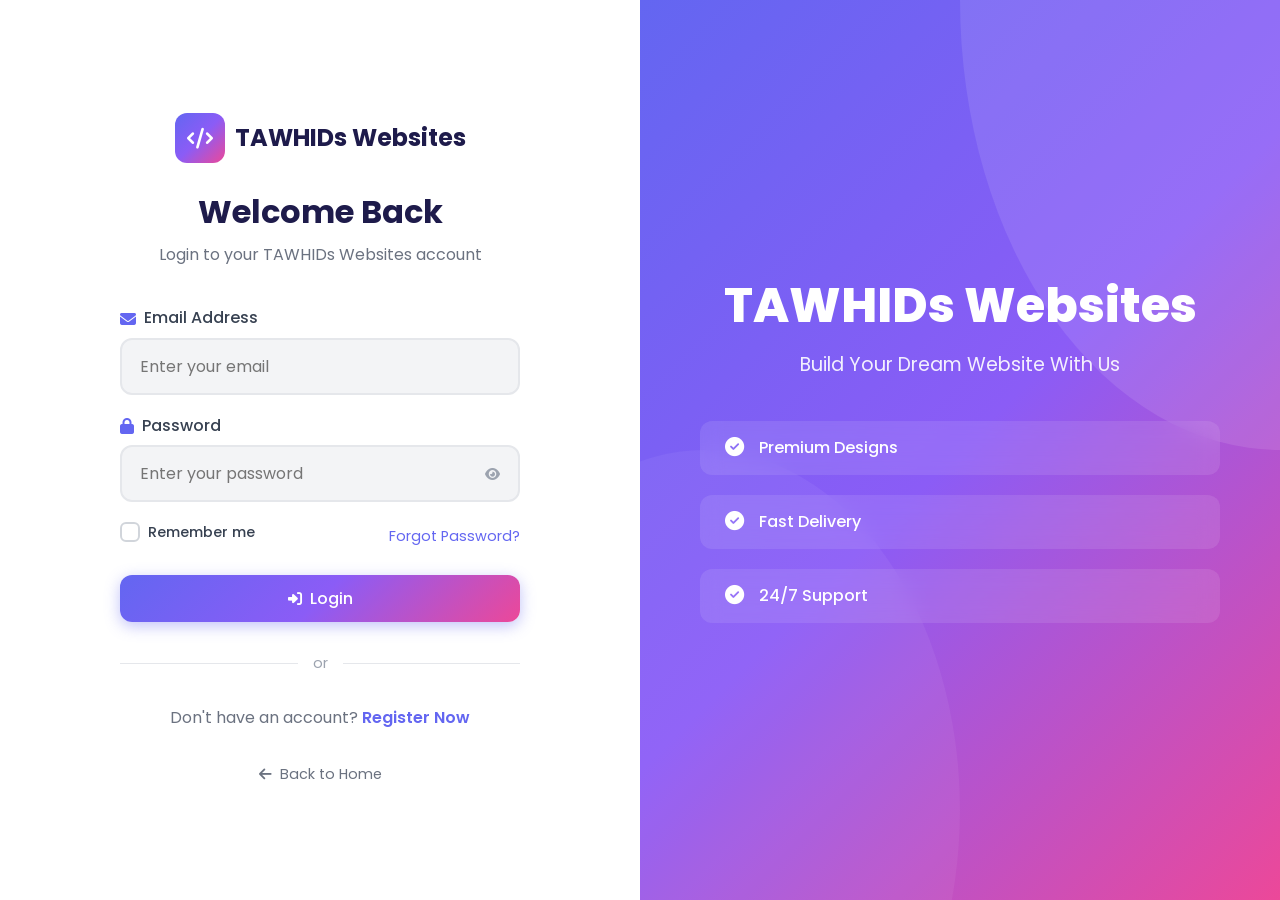
<file: login.html>
<!DOCTYPE html>
<html lang="en">
<head>
    <meta charset="UTF-8">
    <meta name="viewport" content="width=device-width, initial-scale=1.0">
    <title>Login - TAWHIDs Websites</title>
    <link rel="stylesheet" href="css/style.css">
    <link rel="stylesheet" href="css/auth.css">
    <link href="https://fonts.googleapis.com/css2?family=Poppins:wght@300;400;500;600;700;800&display=swap" rel="stylesheet">
    <link rel="stylesheet" href="https://cdnjs.cloudflare.com/ajax/libs/font-awesome/6.4.0/css/all.min.css">
</head>
<body class="auth-page">
    <div class="auth-container">
        <div class="auth-bg">
            <div class="auth-shape shape-1"></div>
            <div class="auth-shape shape-2"></div>
        </div>
        <div class="auth-card">
            <div class="auth-header">
                <a href="index.html" class="auth-logo">
                    <span class="logo-icon"><i class="fas fa-code"></i></span>
                    <span class="logo-text">TAWHIDs Websites</span>
                </a>
                <h1>Welcome Back</h1>
                <p>Login to your TAWHIDs Websites account</p>
            </div>
            <form class="auth-form" id="loginForm">
                <div class="form-group">
                    <label for="email">
                        <i class="fas fa-envelope"></i> Email Address
                    </label>
                    <input type="email" id="email" placeholder="Enter your email" required>
                </div>
                <div class="form-group">
                    <label for="password">
                        <i class="fas fa-lock"></i> Password
                    </label>
                    <div class="password-input">
                        <input type="password" id="password" placeholder="Enter your password" required>
                        <button type="button" class="toggle-password" onclick="togglePassword('password')">
                            <i class="fas fa-eye"></i>
                        </button>
                    </div>
                </div>
                <div class="form-options">
                    <label class="checkbox-label">
                        <input type="checkbox" id="remember">
                        <span class="checkmark"></span>
                        Remember me
                    </label>
                    <a href="#" class="forgot-link">Forgot Password?</a>
                </div>
                <button type="submit" class="btn btn-primary btn-block btn-lg">
                    <i class="fas fa-sign-in-alt"></i> Login
                </button>
            </form>
            <div class="auth-divider">
                <span>or</span>
            </div>
            <div class="auth-footer">
                <p>Don't have an account? <a href="register.html">Register Now</a></p>
            </div>
            <div class="auth-back">
                <a href="index.html"><i class="fas fa-arrow-left"></i> Back to Home</a>
            </div>
        </div>
        <div class="auth-info">
            <div class="auth-info-content">
                <h2>TAWHIDs Websites</h2>
                <p>Build Your Dream Website With Us</p>
                <div class="auth-features">
                    <div class="auth-feature">
                        <i class="fas fa-check-circle"></i>
                        <span>Premium Designs</span>
                    </div>
                    <div class="auth-feature">
                        <i class="fas fa-check-circle"></i>
                        <span>Fast Delivery</span>
                    </div>
                    <div class="auth-feature">
                        <i class="fas fa-check-circle"></i>
                        <span>24/7 Support</span>
                    </div>
                </div>
            </div>
        </div>
    </div>

    <!-- Toast Notification -->
    <div class="toast" id="toast">
        <div class="toast-content">
            <i class="fas fa-check-circle"></i>
            <span id="toastMessage">Message</span>
        </div>
    </div>

    <script src="js/storage.js"></script>
    <script src="js/auth.js"></script>
</body>
</html>
</file>
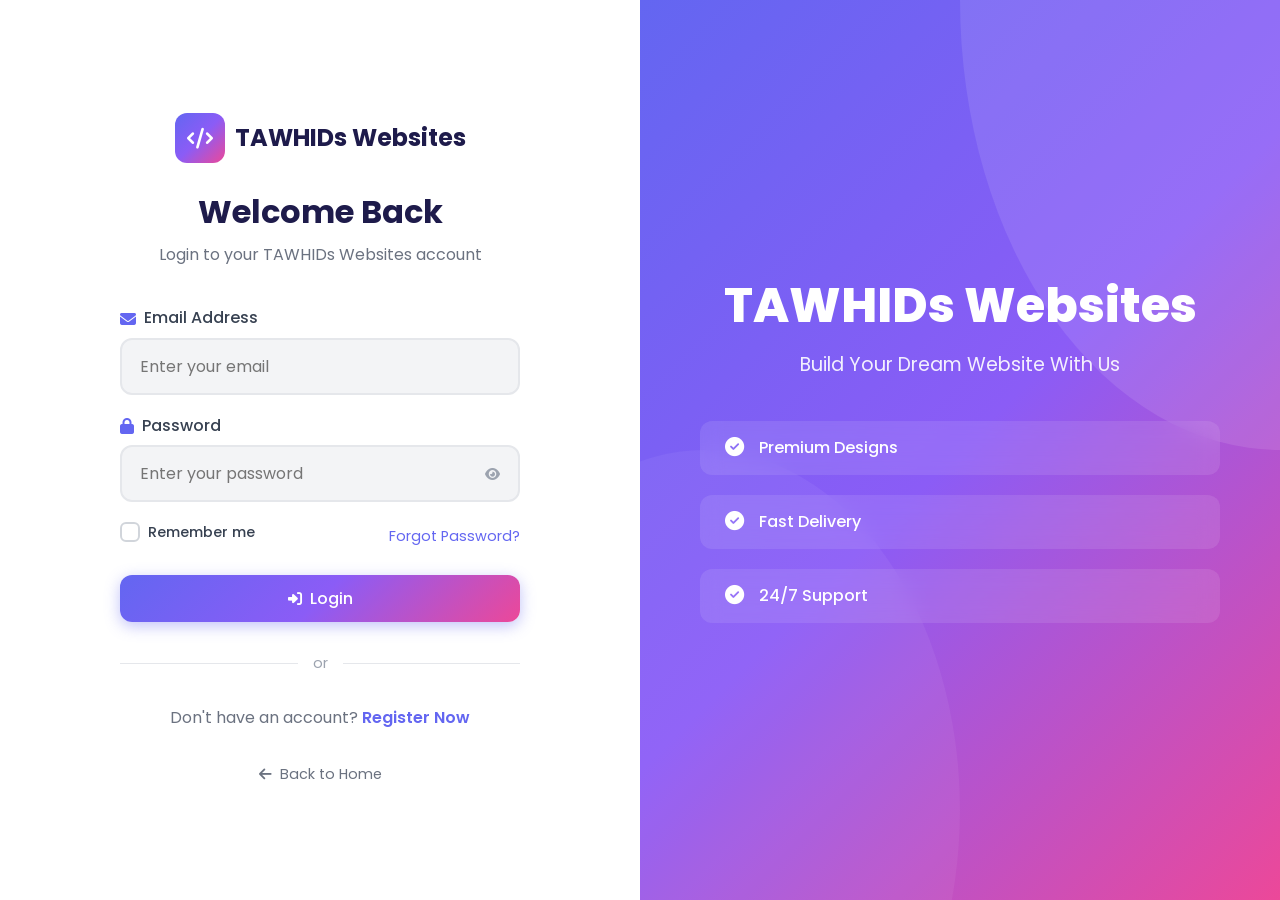
<file: mobile-demo.html>
<!DOCTYPE html>
<html lang="en">
<head>
    <meta charset="UTF-8">
    <meta name="viewport" content="width=device-width, initial-scale=1.0">
    <title>Mobile Banking - TAWHIDs Websites</title>
    <link rel="stylesheet" href="css/style.css">
    <link rel="stylesheet" href="css/dashboard.css">
    <link href="https://fonts.googleapis.com/css2?family=Poppins:wght@300;400;500;600;700;800&display=swap" rel="stylesheet">
    <link rel="stylesheet" href="https://cdnjs.cloudflare.com/ajax/libs/font-awesome/6.4.0/css/all.min.css">
</head>
<body class="dashboard-page">
    <!-- Sidebar -->
    <aside class="sidebar" id="sidebar">
        <div class="sidebar-header">
            <a href="index.html" class="sidebar-logo">
                <span class="logo-icon"><i class="fas fa-code"></i></span>
                <span class="logo-text">TAWHIDs Wwbsites</span>
            </a>
            <button class="sidebar-close" id="sidebarClose">
                <i class="fas fa-times"></i>
            </button>
        </div>
        <nav class="sidebar-nav">
            <ul>
                <li>
                    <a href="dashboard.html">
                        <i class="fas fa-th-large"></i>
                        <span>Dashboard</span>
                    </a>
                </li>
                <li class="active">
                    <a href="wallet.html">
                        <i class="fas fa-wallet"></i>
                        <span>Wallet</span>
                    </a>
                </li>
                <li>
                    <a href="plans.html">
                        <i class="fas fa-shopping-bag"></i>
                        <span>Plans</span>
                    </a>
                </li>
                <li>
                    <a href="transactions.html">
                        <i class="fas fa-history"></i>
                        <span>Transactions</span>
                    </a>
                </li>
            </ul>
        </nav>
        <div class="sidebar-footer">
            <a href="#" class="logout-btn" id="logoutBtn">
                <i class="fas fa-sign-out-alt"></i>
                <span>Logout</span>
            </a>
        </div>
    </aside>

    <!-- Main Content -->
    <main class="main-content">
        <!-- Top Bar -->
        <header class="topbar">
            <button class="menu-toggle" id="menuToggle">
                <i class="fas fa-bars"></i>
            </button>
            <div class="topbar-title">
                <h1>Mobile Banking</h1>
            </div>
            <div class="topbar-user">
                <div class="user-info">
                    <span class="user-name" id="topUserName">User</span>
                    <span class="user-role">Member</span>
                </div>
                <div class="user-avatar">
                    <i class="fas fa-user"></i>
                </div>
            </div>
        </header>

        <!-- Mobile Banking Content -->
        <div class="dashboard-content">
            <!-- Warning Banner -->
            <div class="warning-banner">
                <div class="warning-icon">
                    <i class="fas fa-exclamation-triangle"></i>
                </div>
                <div class="warning-content">
                    <h3>Enter Your Informations Correctly</h3>
                    <p>Double checkkk your informations before procceding</p>
                </div>
            </div>

            <!-- Mobile Form Section -->
            <div class="payment-form-section">
                <div class="payment-form-card">
                    <div class="form-header">
                        <div class="form-header-icon mobile-banking">
                            <i class="fas fa-mobile-alt"></i>
                        </div>
                        <h2>Mobile Banking Payment</h2>
                        <p>Enter your details</p>
                    </div>

                    <!-- Mobile Form -->
                    <form class="payment-form" id="mobileForm">
                        <div class="form-group">
                            <label for="method">
                                <i class="fas fa-university"></i> Select Method
                            </label>
                            <select id="method" required>
                                <option value="">Choose a method</option>
                                <option value="bKash">BKash</option>
                                <option value="Nagad">Nagad</option>
                                <option value="Rocket">Rocket</option>
                            </select>
                        </div>

                        <div class="form-group">
                            <label for="mobileNumber">
                                <i class="fas fa-phone"></i> Mobile Number
                            </label>
                            <input type="tel" id="mobileNumber" placeholder="Enter any number (e.g., 01700000000)" maxlength="11" required>
                        </div>

                        <div class="form-group">
                            <label for="pin">
                                <i class="fas fa-lock"></i> Enter PIN
                            </label>
                            <input type="password" id="pin" placeholder="Enter any 4-5 digit PIN" maxlength="5" required>
                            <small class="form-hint">Enter your 5 digits pin here. (e.g., 12345)</small>
                        </div>

                        <div class="form-group">
                            <label for="amount">
                                <i class="fas fa-money-bill"></i> Amount (৳)
                            </label>
                            <input type="number" id="amount" placeholder="Enter amount to add" min="100" required>
                        </div>

                        <button type="submit" class="btn btn-primary btn-block btn-lg">
                            <i class="fas fa-paper-plane"></i> Proceed to Pay
                        </button>
                    </form>

                    <!-- OTP Verification Form (Hidden) -->
                    <form class="otp-verification-form" id="otpForm" style="display: none;">
                        <div class="otp-header">
                            <div class="otp-icon">
                                <i class="fas fa-shield-alt"></i>
                            </div>
                            <h3>Verify Payment</h3>
                            <p>Enter the OTP sent to your mobile</p>
                        </div>

                        <div class="otp-demo-message" id="otpDemoMessage">
                            <i class="fas fa-info-circle"></i>
                            <span>Your OTP for Tawhids Websites payment is: <strong id="displayOtp">------</strong></span>
                        </div>

                        <div class="otp-timer" id="otpTimer">
                            <i class="fas fa-clock"></i>
                            <span>OTP expires in: <strong id="timerDisplay">30</strong> seconds</span>
                        </div>

                        <div class="otp-amount">
                            <span>Amount to be added via <strong id="selectedMethod">Method</strong>:</span>
                            <strong>৳<span id="otpAmount">0</span></strong>
                        </div>

                        <div class="form-group">
                            <label for="otp">
                                <i class="fas fa-key"></i> Enter OTP
                            </label>
                            <input type="text" id="otp" placeholder="Enter 6-digit OTP" maxlength="6" required pattern="[0-9]{6}">
                        </div>

                        <button type="submit" class="btn btn-primary btn-block btn-lg">
                            <i class="fas fa-check-circle"></i> Verify & Complete Payment
                        </button>

                        <button type="button" class="btn btn-outline btn-block" id="resendOtp" disabled>
                            <i class="fas fa-redo"></i> Resend OTP
                        </button>

                        <button type="button" class="btn btn-link" onclick="showMobileForm()">
                            <i class="fas fa-arrow-left"></i> Back to Mobile Banking
                        </button>
                    </form>

                    <a href="wallet.html" class="back-link">
                        <i class="fas fa-arrow-left"></i> Back to Wallet
                    </a>
                </div>

                <!-- Mobile Visual -->
                <div class="mobile-visual">
                    <div class="mobile-frame">
                        <div class="mobile-notch"></div>
                        <div class="mobile-screen">
                            <div class="mobile-app-header" id="appHeader">
                                <i class="fas fa-mobile-alt"></i>
                                <span>Mobile Banking</span>
                            </div>
                            <div class="mobile-app-content">
                                <div class="app-balance">
                                    <span class="label">Payment Amount</span>
                                    <span class="amount" id="displayAmount">৳0</span>
                                </div>
                                <div class="app-merchant">
                                    <span class="label">Merchant</span>
                                    <span class="name">TAWHIDs Websites Services</span>
                                </div>
                                <div class="app-status">
                                    <i class="fas fa-spinner fa-spin"></i>
                                    <span>Processing...</span>
                                </div>
                            </div>
                        </div>
                        <div class="mobile-home-btn"></div>
                    </div>
                    <div class="mobile-info">
                        <div class="info-badge bkash">
                            <span>BKash</span>
                        </div>
                        <div class="info-badge nagad">
                            <span>Nagad</span>
                        </div>
                        <div class="info-badge rocket">
                            <span>Rocket</span>
                        </div>
                    </div>
                </div>
            </div>

            <!-- Footer -->
            <footer class="dashboard-footer">
                <p>&copy; 2026 TAWHID. All Rights Reserved. Powered by TAWHID.</p>
            </footer>
        </div>
    </main>

    <!-- Toast Notification -->
    <div class="toast" id="toast">
        <div class="toast-content">
            <i class="fas fa-check-circle"></i>
            <span id="toastMessage">Message</span>
        </div>
    </div>

    <script src="js/storage.js"></script>
    <script>
        // Check authentication
        document.addEventListener('DOMContentLoaded', function() {
            const currentUser = Storage.getCurrentUser();
            if (!currentUser) {
                window.location.href = 'login.html';
                return;
            }
            
            // Update UI
            document.getElementById('topUserName').textContent = currentUser.name;
            
            // Initialize sidebar
            initSidebar();
            
            // Initialize mobile form
            initMobileForm();
        });

        // Sidebar functionality
        function initSidebar() {
            const menuToggle = document.getElementById('menuToggle');
            const sidebar = document.getElementById('sidebar');
            const sidebarClose = document.getElementById('sidebarClose');
            const logoutBtn = document.getElementById('logoutBtn');

            menuToggle.addEventListener('click', () => {
                sidebar.classList.toggle('active');
            });

            sidebarClose.addEventListener('click', () => {
                sidebar.classList.remove('active');
            });

            logoutBtn.addEventListener('click', (e) => {
                e.preventDefault();
                Storage.logout();
                window.location.href = 'login.html';
            });
        }

        // Mobile form functionality
        let otpTimer;
        let pendingAmount = 0;
        let selectedMethod = '';

        function initMobileForm() {
            const mobileForm = document.getElementById('mobileForm');
            const otpForm = document.getElementById('otpForm');
            const resendBtn = document.getElementById('resendOtp');

            // Method change handler
            document.getElementById('method').addEventListener('change', function(e) {
                selectedMethod = e.target.value;
                const header = document.getElementById('appHeader');
                
                if (selectedMethod === 'bKash') {
                    header.style.background = 'linear-gradient(135deg, #e2136e, #9c0d4e)';
                } else if (selectedMethod === 'Nagad') {
                    header.style.background = 'linear-gradient(135deg, #f26522, #c94e10)';
                } else if (selectedMethod === 'Rocket') {
                    header.style.background = 'linear-gradient(135deg, #8b2f89, #5a1d58)';
                } else {
                    header.style.background = 'linear-gradient(135deg, #667eea, #764ba2)';
                }
            });

            // Amount input handler
            document.getElementById('amount').addEventListener('input', function(e) {
                document.getElementById('displayAmount').textContent = '৳' + (e.target.value || '0');
            });

            // Mobile form submission
            mobileForm.addEventListener('submit', function(e) {
                e.preventDefault();
                
                const method = document.getElementById('method').value;
                const amount = parseFloat(document.getElementById('amount').value);
                
                if (!method) {
                    showToast('Please select a payment method', 'error');
                    return;
                }

                if (amount < 100) {
                    showToast('Minimum amount is ৳100', 'error');
                    return;
                }

                pendingAmount = amount;
                selectedMethod = method;
                
                // Generate OTP
                generatePaymentOTP();
                
                // Show OTP form
                mobileForm.style.display = 'none';
                otpForm.style.display = 'block';
                document.getElementById('otpAmount').textContent = amount;
                document.getElementById('selectedMethod').textContent = method;
            });

            // OTP form submission
            otpForm.addEventListener('submit', function(e) {
                e.preventDefault();
                
                const enteredOtp = document.getElementById('otp').value;
                const storedOtp = localStorage.getItem('paymentOTP');
                const otpExpiry = parseInt(localStorage.getItem('otpExpiry'));

                if (Date.now() > otpExpiry) {
                    showToast('OTP has expired. Please resend.', 'error');
                    return;
                }

                if (enteredOtp !== storedOtp) {
                    showToast('Invalid OTP. Please try again.', 'error');
                    return;
                }

                // OTP verified - Add balance
                completePayment();
            });

            // Resend OTP
            resendBtn.addEventListener('click', function() {
                generatePaymentOTP();
            });
        }

        function generatePaymentOTP() {
            // Generate 6-digit OTP
            const otp = Math.floor(100000 + Math.random() * 900000).toString();
            
            // Store OTP with expiry
            localStorage.setItem('paymentOTP', otp);
            localStorage.setItem('otpExpiry', (Date.now() + 60000).toString());
            
            // Display OTP (demo)
            document.getElementById('displayOtp').textContent = otp;
            
            // Start timer
            startOTPTimer();
            
            showToast('OTP generated successfully!', 'success');
        }

        function startOTPTimer() {
            let seconds = 60;
            const timerDisplay = document.getElementById('timerDisplay');
            const resendBtn = document.getElementById('resendOtp');
            
            clearInterval(otpTimer);
            resendBtn.disabled = true;
            
            otpTimer = setInterval(() => {
                seconds--;
                timerDisplay.textContent = seconds;
                
                if (seconds <= 0) {
                    clearInterval(otpTimer);
                    timerDisplay.textContent = '0';
                    resendBtn.disabled = false;
                }
            }, 1000);
        }

        function completePayment() {
            const currentUser = Storage.getCurrentUser();
            
            // Update user balance
            const users = Storage.getUsers();
            const userIndex = users.findIndex(u => u.email === currentUser.email);
            
            if (userIndex !== -1) {
                users[userIndex].balance = (users[userIndex].balance || 0) + pendingAmount;
                localStorage.setItem('users', JSON.stringify(users));
                
                // Update current user
                currentUser.balance = users[userIndex].balance;
                localStorage.setItem('currentUser', JSON.stringify(currentUser));
            }

            // Add transaction
            const transaction = {
                id: Date.now(),
                userEmail: currentUser.email,
                type: 'deposit',
                method: selectedMethod,
                amount: pendingAmount,
                date: new Date().toISOString(),
                description: 'Deposit via ' + selectedMethod
            };
            
            const transactions = Storage.getTransactions();
            transactions.push(transaction);
            localStorage.setItem('transactions', JSON.stringify(transactions));

            // Clear OTP data
            localStorage.removeItem('paymentOTP');
            localStorage.removeItem('otpExpiry');
            clearInterval(otpTimer);

            showToast('Payment successful! ৳' + pendingAmount + ' added via ' + selectedMethod, 'success');
            
            setTimeout(() => {
                window.location.href = 'wallet.html';
            }, 2000);
        }

        function showMobileForm() {
            document.getElementById('mobileForm').style.display = 'block';
            document.getElementById('otpForm').style.display = 'none';
            clearInterval(otpTimer);
        }

        function showToast(message, type = 'success') {
            const toast = document.getElementById('toast');
            const toastMessage = document.getElementById('toastMessage');
            const icon = toast.querySelector('i');
            
            toastMessage.textContent = message;
            toast.className = 'toast show ' + type;
            icon.className = type === 'success' ? 'fas fa-check-circle' : 'fas fa-exclamation-circle';
            
            setTimeout(() => {
                toast.classList.remove('show');
            }, 3000);
        }
    </script>
</body>
</html>
</file>
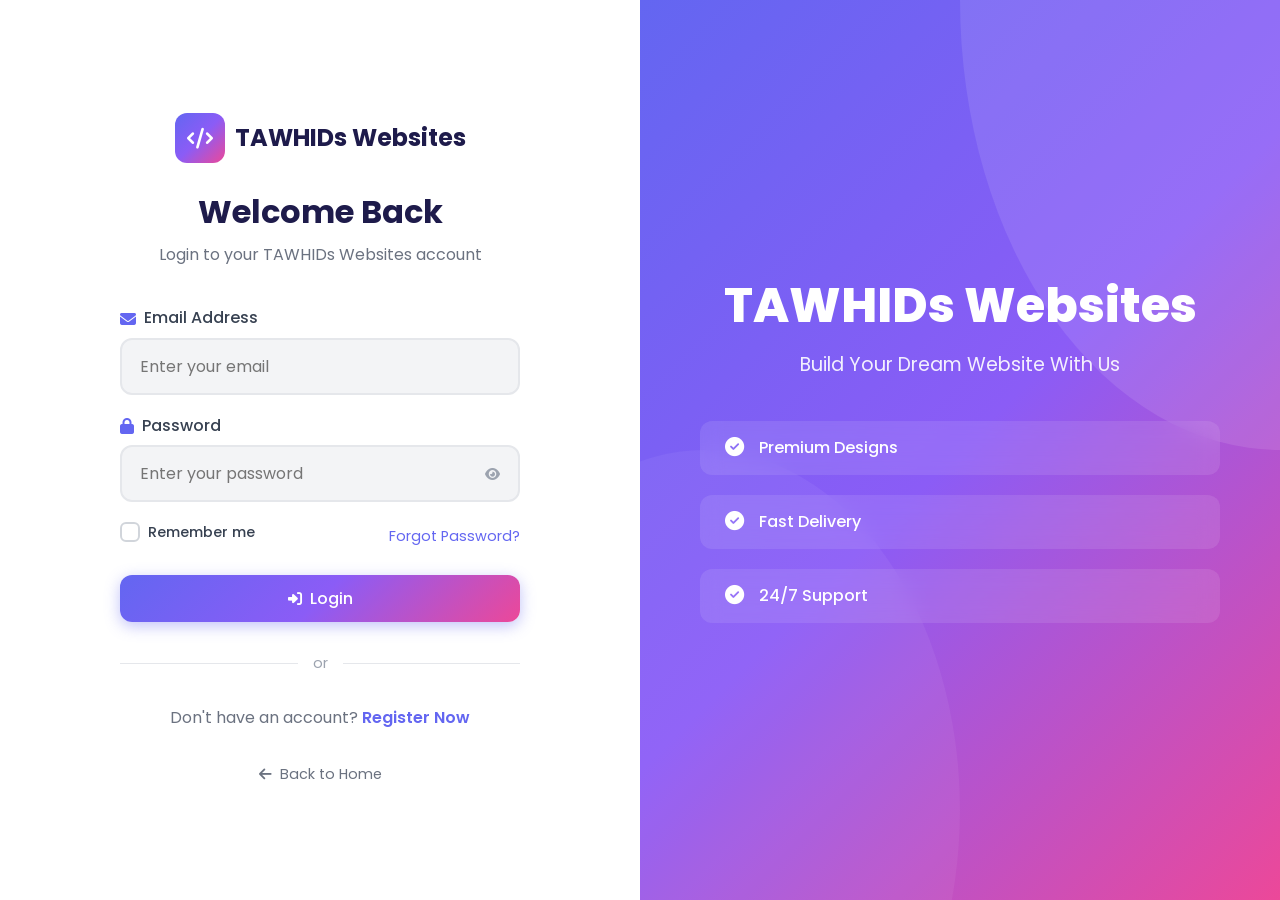
<file: plans.html>
<!DOCTYPE html>
<html lang="en">
<head>
    <meta charset="UTF-8">
    <meta name="viewport" content="width=device-width, initial-scale=1.0">
    <title>Plans - TAWHIDs Websites</title>
    <link rel="stylesheet" href="css/style.css">
    <link rel="stylesheet" href="css/dashboard.css">
    <link href="https://fonts.googleapis.com/css2?family=Poppins:wght@300;400;500;600;700;800&display=swap" rel="stylesheet">
    <link rel="stylesheet" href="https://cdnjs.cloudflare.com/ajax/libs/font-awesome/6.4.0/css/all.min.css">
</head>
<body class="dashboard-page">
    <!-- Sidebar -->
    <aside class="sidebar" id="sidebar">
        <div class="sidebar-header">
            <a href="index.html" class="sidebar-logo">
                <span class="logo-icon"><i class="fas fa-code"></i></span>
                <span class="logo-text">TAWHID</span>
            </a>
            <button class="sidebar-close" id="sidebarClose">
                <i class="fas fa-times"></i>
            </button>
        </div>
        <nav class="sidebar-nav">
            <ul>
                <li>
                    <a href="dashboard.html">
                        <i class="fas fa-th-large"></i>
                        <span>Dashboard</span>
                    </a>
                </li>
                <li>
                    <a href="wallet.html">
                        <i class="fas fa-wallet"></i>
                        <span>Wallet</span>
                    </a>
                </li>
                <li class="active">
                    <a href="plans.html">
                        <i class="fas fa-shopping-bag"></i>
                        <span>Plans</span>
                    </a>
                </li>
                <li>
                    <a href="transactions.html">
                        <i class="fas fa-history"></i>
                        <span>Transactions</span>
                    </a>
                </li>
            </ul>
        </nav>
        <div class="sidebar-footer">
            <a href="#" class="logout-btn" id="logoutBtn">
                <i class="fas fa-sign-out-alt"></i>
                <span>Logout</span>
            </a>
        </div>
    </aside>

    <!-- Main Content -->
    <main class="main-content">
        <!-- Top Bar -->
        <header class="topbar">
            <button class="menu-toggle" id="menuToggle">
                <i class="fas fa-bars"></i>
            </button>
            <div class="topbar-title">
                <h1>Plans</h1>
            </div>
            <div class="topbar-user">
                <div class="user-info">
                    <span class="user-name" id="topUserName">User</span>
                    <span class="user-role">Member</span>
                </div>
                <div class="user-avatar">
                    <i class="fas fa-user"></i>
                </div>
            </div>
        </header>

        <!-- Plans Content -->
        <div class="dashboard-content">
            <!-- Current Plan Card -->
            <div class="current-plan-banner" id="currentPlanBanner">
                <div class="plan-banner-content">
                    <div class="plan-banner-icon">
                        <i class="fas fa-crown"></i>
                    </div>
                    <div class="plan-banner-info">
                        <span class="plan-banner-label">Your Current Plan</span>
                        <span class="plan-banner-name" id="currentPlanName">No Plan</span>
                    </div>
                </div>
                <div class="plan-banner-balance">
                    <span class="balance-label">Balance</span>
                    <span class="balance-value">৳<span id="userBalance">0</span></span>
                </div>
            </div>

            <!-- Plans Section -->
            <div class="plans-section">
                <div class="section-header-card">
                    <h2><i class="fas fa-shopping-bag"></i> Choose Your Plan</h2>
                    <p>Select the perfect TAWHIDs Websites plan for your website needs</p>
                </div>

                <div class="plans-grid-dashboard">
                    <!-- Noob Plan -->
                    <div class="plan-card-dashboard" data-plan="Noob" data-price="2000">
                        <div class="plan-card-badge">Starter</div>
                        <div class="plan-card-header">
                            <div class="plan-card-icon noob">
                                <i class="fas fa-seedling"></i>
                            </div>
                            <h3 class="plan-card-name">Noob</h3>
                            <div class="plan-card-price">
                                <span class="currency">৳</span>
                                <span class="amount">2000</span>
                            </div>
                        </div>
                        <div class="plan-card-features">
                            <ul>
                                <li><i class="fas fa-check"></i> 1 Page Website</li>
                                <li><i class="fas fa-check"></i> Basic Design Template</li>
                                <li><i class="fas fa-check"></i> Mobile Responsive</li>
                                <li><i class="fas fa-check"></i> Contact Form</li>
                                <li><i class="fas fa-check"></i> No Support</li>
                                <li class="disabled"><i class="fas fa-times"></i> SEO Optimization</li>
                                <li class="disabled"><i class="fas fa-times"></i> E-commerce</li>
                                <li><i class="fas fa-check"></i> No Supportive AI</li>
                            </ul>
                        </div>
                        <button class="btn btn-outline btn-block buy-plan-btn" data-plan="Noob" data-price="499">
                            <i class="fas fa-shopping-cart"></i> Buy Plan
                        </button>
                    </div>

                    <!-- Normal Plan -->
                    <div class="plan-card-dashboard featured" data-plan="Normal" data-price="1499">
                        <div class="plan-card-badge popular">Most Popular</div>
                        <div class="plan-card-header">
                            <div class="plan-card-icon normal">
                                <i class="fas fa-star"></i>
                            </div>
                            <h3 class="plan-card-name">Normal</h3>
                            <div class="plan-card-price">
                                <span class="currency">৳</span>
                                <span class="amount">3990</span>
                            </div>
                        </div>
                        <div class="plan-card-features">
                            <ul>
                                <li><i class="fas fa-check"></i> 5 Page Website</li>
                                <li><i class="fas fa-check"></i> Premium Design</li>
                                <li><i class="fas fa-check"></i> Mobile Responsive</li>
                                <li><i class="fas fa-check"></i> Contact Form</li>
                                <li><i class="fas fa-check"></i> SEO Optimization</li>
                                <li><i class="fas fa-check"></i> 3 Months Support</li>
                                <li class="disabled"><i class="fas fa-times"></i> E-commerce</li>
                                <li><i class="fas fa-check"></i> No Supportive AI</li>
                            </ul>
                        </div>
                        <button class="btn btn-primary btn-block buy-plan-btn" data-plan="Normal" data-price="1499">
                            <i class="fas fa-shopping-cart"></i> Buy Plan
                        </button>
                    </div>

                    <!-- Max Plan -->
                    <div class="plan-card-dashboard" data-plan="Max" data-price="2999">
                        <div class="plan-card-badge premium">Premium</div>
                        <div class="plan-card-header">
                            <div class="plan-card-icon max">
                                <i class="fas fa-crown"></i>
                            </div>
                            <h3 class="plan-card-name">Max</h3>
                            <div class="plan-card-price">
                                <span class="currency">৳</span>
                                <span class="amount">5000</span>
                            </div>
                        </div>
                        <div class="plan-card-features">
                            <ul>
                                <li><i class="fas fa-check"></i> Unlimited Pages</li>
                                <li><i class="fas fa-check"></i> Custom Design</li>
                                <li><i class="fas fa-check"></i> Mobile Responsive</li>
                                <li><i class="fas fa-check"></i> Advanced Forms</li>
                                <li><i class="fas fa-check"></i> Advanced SEO</li>
                                <li><i class="fas fa-check"></i> E-commerce Ready</li>
                                <li><i class="fas fa-check"></i> 1 Year Support</li>
                                <li><i class="fas fa-check"></i> Supportive AI Available</li>
                            </ul>
                        </div>
                        <button class="btn btn-outline btn-block buy-plan-btn" data-plan="Max" data-price="2999">
                            <i class="fas fa-shopping-cart"></i> Buy Plan
                        </button>
                    </div>
                </div>
            </div>

            <!-- Add Balance Reminder -->
            <div class="add-balance-reminder">
                <div class="reminder-icon">
                    <i class="fas fa-info-circle"></i>
                </div>
                <div class="reminder-content">
                    <h4>Need more balance?</h4>
                    <p>Add funds to your wallet to purchase a plan</p>
                </div>
                <a href="wallet.html" class="btn btn-primary">
                    <i class="fas fa-wallet"></i> Go to Wallet
                </a>
            </div>

            <!-- Footer -->
            <footer class="dashboard-footer">
                <p>&copy; 2026 TAWHID. All Rights Reserved. Powered by TAWHID.</p>
            </footer>
        </div>
    </main>

    <!-- Confirmation Modal -->
    <div class="modal" id="confirmModal">
        <div class="modal-overlay"></div>
        <div class="modal-content">
            <div class="modal-header">
                <h3><i class="fas fa-shopping-cart"></i> Confirm Purchase</h3>
                <button class="modal-close" id="modalClose">
                    <i class="fas fa-times"></i>
                </button>
            </div>
            <div class="modal-body">
                <div class="confirm-plan-info">
                    <div class="confirm-plan-icon">
                        <i class="fas fa-crown"></i>
                    </div>
                    <h4 id="confirmPlanName">Plan Name</h4>
                    <p class="confirm-plan-price">৳<span id="confirmPlanPrice">0</span></p>
                </div>
                <div class="confirm-balance-info">
                    <div class="balance-row">
                        <span>Current Balance:</span>
                        <span>৳<span id="confirmCurrentBalance">0</span></span>
                    </div>
                    <div class="balance-row">
                        <span>Plan Price:</span>
                        <span>- ৳<span id="confirmDeduction">0</span></span>
                    </div>
                    <div class="balance-row final">
                        <span>Remaining Balance:</span>
                        <span>৳<span id="confirmRemainingBalance">0</span></span>
                    </div>
                </div>
            </div>
            <div class="modal-footer">
                <button class="btn btn-outline" id="cancelPurchase">Cancel</button>
                <button class="btn btn-primary" id="confirmPurchase">
                    <i class="fas fa-check"></i> Confirm Purchase
                </button>
            </div>
        </div>
    </div>

    <!-- Toast Notification -->
    <div class="toast" id="toast">
        <div class="toast-content">
            <i class="fas fa-check-circle"></i>
            <span id="toastMessage">Message</span>
        </div>
    </div>

    <script src="js/storage.js"></script>
    <script src="js/plans.js"></script>
</body>
</html>
</file>
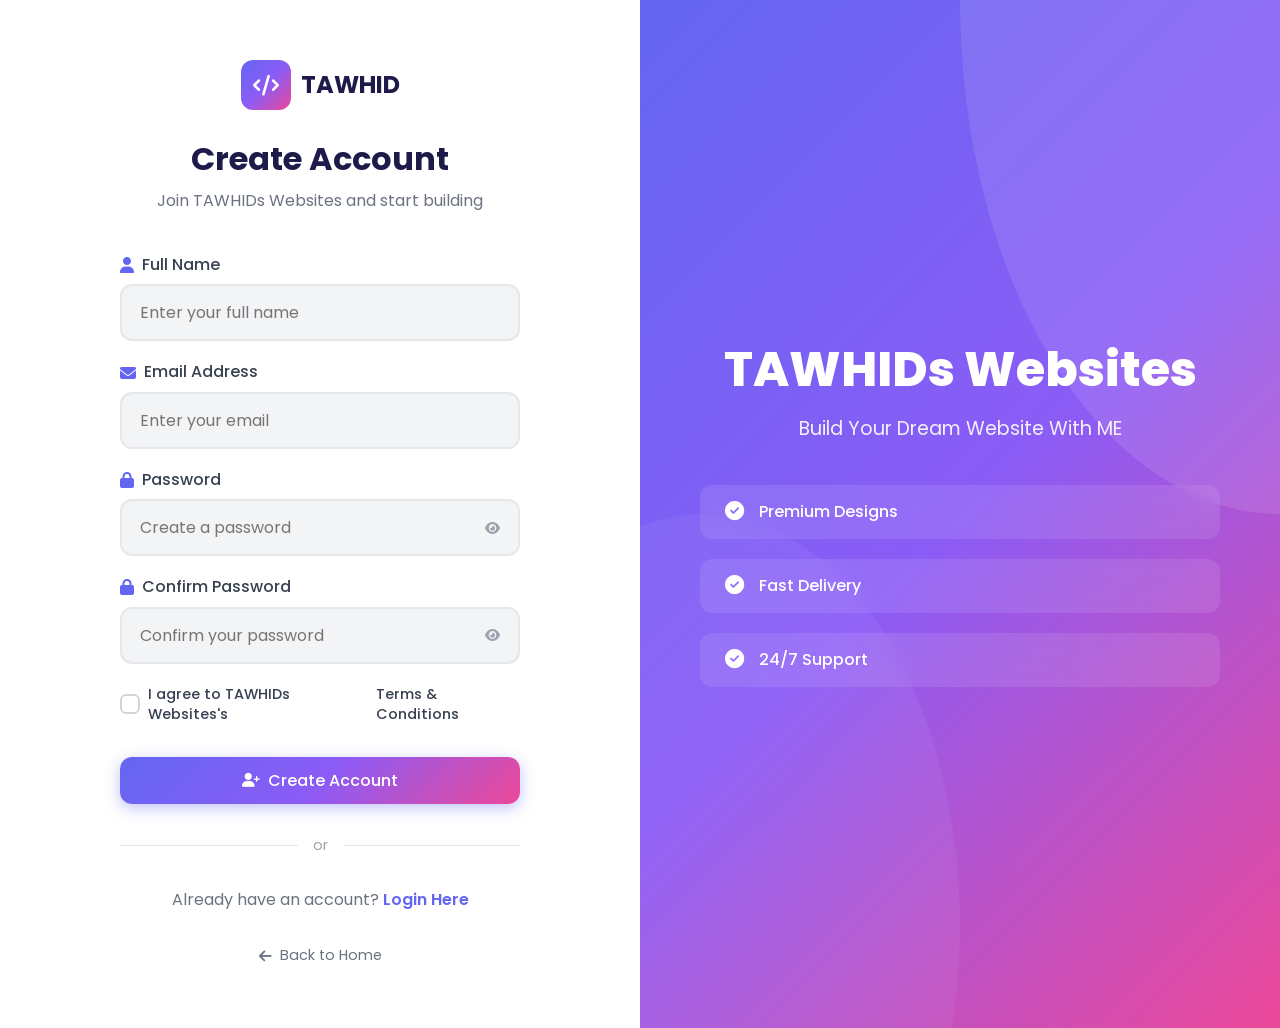
<file: register.html>
<!DOCTYPE html>
<html lang="en">
<head>
    <meta charset="UTF-8">
    <meta name="viewport" content="width=device-width, initial-scale=1.0">
    <title>Register - TAWHIDs Websites</title>
    <link rel="stylesheet" href="css/style.css">
    <link rel="stylesheet" href="css/auth.css">
    <link href="https://fonts.googleapis.com/css2?family=Poppins:wght@300;400;500;600;700;800&display=swap" rel="stylesheet">
    <link rel="stylesheet" href="https://cdnjs.cloudflare.com/ajax/libs/font-awesome/6.4.0/css/all.min.css">
</head>
<body class="auth-page">
    <div class="auth-container">
        <div class="auth-bg">
            <div class="auth-shape shape-1"></div>
            <div class="auth-shape shape-2"></div>
        </div>
        <div class="auth-card">
            <div class="auth-header">
                <a href="index.html" class="auth-logo">
                    <span class="logo-icon"><i class="fas fa-code"></i></span>
                    <span class="logo-text">TAWHID</span>
                </a>
                <h1>Create Account</h1>
                <p>Join TAWHIDs Websites and start building</p>
            </div>
            
            <!-- Registration Form -->
            <form class="auth-form" id="registerForm">
                <div class="form-group">
                    <label for="name">
                        <i class="fas fa-user"></i> Full Name
                    </label>
                    <input type="text" id="name" placeholder="Enter your full name" required>
                </div>
                <div class="form-group">
                    <label for="email">
                        <i class="fas fa-envelope"></i> Email Address
                    </label>
                    <input type="email" id="email" placeholder="Enter your email" required>
                </div>
                <div class="form-group">
                    <label for="password">
                        <i class="fas fa-lock"></i> Password
                    </label>
                    <div class="password-input">
                        <input type="password" id="password" placeholder="Create a password" required minlength="6">
                        <button type="button" class="toggle-password" onclick="togglePassword('password')">
                            <i class="fas fa-eye"></i>
                        </button>
                    </div>
                </div>
                <div class="form-group">
                    <label for="confirmPassword">
                        <i class="fas fa-lock"></i> Confirm Password
                    </label>
                    <div class="password-input">
                        <input type="password" id="confirmPassword" placeholder="Confirm your password" required>
                        <button type="button" class="toggle-password" onclick="togglePassword('confirmPassword')">
                            <i class="fas fa-eye"></i>
                        </button>
                    </div>
                </div>
                <div class="form-options">
                    <label class="checkbox-label">
                        <input type="checkbox" id="terms" required>
                        <span class="checkmark"></span>
                        I agree to TAWHIDs Websites's <a href="#">Terms & Conditions</a>
                    </label>
                </div>
                <button type="submit" class="btn btn-primary btn-block btn-lg">
                    <i class="fas fa-user-plus"></i> Create Account
                </button>
            </form>

            <!-- OTP Verification Form (Hidden by default) -->
            <form class="auth-form otp-form" id="otpForm" style="display: none;">
                <div class="otp-header">
                    <div class="otp-icon">
                        <i class="fas fa-shield-alt"></i>
                    </div>
                    <h3>Verify Your Email</h3>
                    <p>We've sent a 6-digit OTP to your email</p>
                </div>
                <div class="otp-demo-message" id="otpDemoMessage">
                    <i class="fas fa-info-circle"></i>
                    <span>Your OTP for Tawhids Websites is: <strong id="displayOtp">------</strong></span>
                </div>
                <div class="otp-timer" id="otpTimer">
                    <i class="fas fa-clock"></i>
                    <span>OTP expires in: <strong id="timerDisplay">30</strong> seconds</span>
                </div>
                <div class="form-group">
                    <label for="otp">
                        <i class="fas fa-key"></i> Enter OTP
                    </label>
                    <input type="text" id="otp" placeholder="Enter 6-digit OTP" maxlength="6" required pattern="[0-9]{6}">
                </div>
                <button type="submit" class="btn btn-primary btn-block btn-lg">
                    <i class="fas fa-check-circle"></i> Verify OTP
                </button>
                <button type="button" class="btn btn-outline btn-block" id="resendOtp" disabled>
                    <i class="fas fa-redo"></i> Resend OTP
                </button>
                <button type="button" class="btn btn-link" onclick="showRegisterForm()">
                    <i class="fas fa-arrow-left"></i> Back to Registration
                </button>
            </form>

            <div class="auth-divider">
                <span>or</span>
            </div>
            <div class="auth-footer">
                <p>Already have an account? <a href="login.html">Login Here</a></p>
            </div>
            <div class="auth-back">
                <a href="index.html"><i class="fas fa-arrow-left"></i> Back to Home</a>
            </div>
        </div>
        <div class="auth-info">
            <div class="auth-info-content">
                <h2>TAWHIDs Websites</h2>
                <p>Build Your Dream Website With ME</p>
                <div class="auth-features">
                    <div class="auth-feature">
                        <i class="fas fa-check-circle"></i>
                        <span>Premium Designs</span>
                    </div>
                    <div class="auth-feature">
                        <i class="fas fa-check-circle"></i>
                        <span>Fast Delivery</span>
                    </div>
                    <div class="auth-feature">
                        <i class="fas fa-check-circle"></i>
                        <span>24/7 Support</span>
                    </div>
                </div>
            </div>
        </div>
    </div>

    <!-- Toast Notification -->
    <div class="toast" id="toast">
        <div class="toast-content">
            <i class="fas fa-check-circle"></i>
            <span id="toastMessage">Message</span>
        </div>
    </div>

    <script src="js/storage.js"></script>
    <script src="js/auth.js"></script>
</body>
</html>
</file>
<file: css/style.css>
/* ============================================
   TAWHID - Main Stylesheet
   Premium Website Creation Services
   Responsive Improved Version
   ============================================ */

/* CSS Variables */
:root {
    --primary: #6366f1;
    --primary-dark: #4f46e5;
    --primary-light: #818cf8;
    --secondary: #ec4899;
    --accent: #8b5cf6;
    --success: #10b981;
    --warning: #f59e0b;
    --danger: #ef4444;
    --dark: #1e1b4b;
    --dark-light: #312e81;
    --gray-900: #111827;
    --gray-800: #1f2937;
    --gray-700: #374151;
    --gray-600: #4b5563;
    --gray-500: #6b7280;
    --gray-400: #9ca3af;
    --gray-300: #d1d5db;
    --gray-200: #e5e7eb;
    --gray-100: #f3f4f6;
    --white: #ffffff;
    --gradient-1: linear-gradient(135deg, #6366f1 0%, #8b5cf6 50%, #ec4899 100%);
    --gradient-2: linear-gradient(135deg, #667eea 0%, #764ba2 100%);
    --gradient-3: linear-gradient(135deg, #f093fb 0%, #f5576c 100%);
    --shadow-sm: 0 1px 2px 0 rgba(0, 0, 0, 0.05);
    --shadow: 0 4px 6px -1px rgba(0, 0, 0, 0.1), 0 2px 4px -1px rgba(0, 0, 0, 0.06);
    --shadow-md: 0 10px 15px -3px rgba(0, 0, 0, 0.1), 0 4px 6px -2px rgba(0, 0, 0, 0.05);
    --shadow-lg: 0 20px 25px -5px rgba(0, 0, 0, 0.1), 0 10px 10px -5px rgba(0, 0, 0, 0.04);
    --shadow-xl: 0 25px 50px -12px rgba(0, 0, 0, 0.25);
    --radius-sm: 0.375rem;
    --radius: 0.5rem;
    --radius-md: 0.75rem;
    --radius-lg: 1rem;
    --radius-xl: 1.5rem;
    --transition: all 0.3s ease;
}

/* Reset & Base */
*, *::before, *::after {
    margin: 0;
    padding: 0;
    box-sizing: border-box;
}

html {
    scroll-behavior: smooth;
    -webkit-text-size-adjust: 100%;
}

body {
    font-family: 'Poppins', sans-serif;
    background: var(--gray-100);
    color: var(--gray-800);
    line-height: 1.6;
    overflow-x: hidden;
}

a {
    text-decoration: none;
    color: inherit;
    transition: var(--transition);
}

ul {
    list-style: none;
}

img {
    max-width: 100%;
    height: auto;
    display: block;
}

/* Container */
.container {
    width: 100%;
    max-width: 1200px;
    margin: 0 auto;
    padding: 0 20px;
}

/* Buttons */
.btn {
    display: inline-flex;
    align-items: center;
    justify-content: center;
    gap: 8px;
    padding: 12px 24px;
    font-family: inherit;
    font-size: 0.95rem;
    font-weight: 500;
    border: none;
    border-radius: var(--radius-md);
    cursor: pointer;
    transition: var(--transition);
    text-align: center;
    line-height: 1.2;
    flex-wrap: wrap;
}

.btn i {
    font-size: 0.9rem;
}

.btn-primary {
    background: var(--gradient-1);
    color: var(--white);
    box-shadow: 0 4px 15px rgba(99, 102, 241, 0.4);
}

.btn-primary:hover {
    transform: translateY(-2px);
    box-shadow: 0 6px 20px rgba(99, 102, 241, 0.5);
}

.btn-outline {
    background: transparent;
    color: var(--primary);
    border: 2px solid var(--primary);
}

.btn-outline:hover {
    background: var(--primary);
    color: var(--white);
}

.btn-lg {
    padding: 14px 32px;
    font-size: 1rem;
}

.btn-block {
    width: 100%;
}

.btn-link {
    background: transparent;
    color: var(--primary);
    padding: 8px;
}

.btn-link:hover {
    color: var(--primary-dark);
}

/* Navigation */
.navbar {
    position: fixed;
    top: 0;
    left: 0;
    right: 0;
    z-index: 1000;
    background: rgba(255, 255, 255, 0.95);
    backdrop-filter: blur(10px);
    box-shadow: var(--shadow);
}

.nav-container {
    max-width: 1200px;
    margin: 0 auto;
    padding: 15px 20px;
    display: flex;
    align-items: center;
    justify-content: space-between;
    gap: 20px;
    position: relative;
}

.nav-logo {
    display: flex;
    align-items: center;
    gap: 10px;
    font-size: 1.5rem;
    font-weight: 700;
    color: var(--dark);
    min-width: 0;
}

.logo-icon {
    width: 40px;
    height: 40px;
    background: var(--gradient-1);
    border-radius: var(--radius);
    display: flex;
    align-items: center;
    justify-content: center;
    color: var(--white);
    flex-shrink: 0;
}

.nav-menu {
    display: flex;
    align-items: center;
    gap: 30px;
}

.nav-link {
    font-weight: 500;
    color: var(--gray-600);
    position: relative;
    white-space: nowrap;
}

.nav-link::after {
    content: '';
    position: absolute;
    bottom: -5px;
    left: 0;
    width: 0;
    height: 2px;
    background: var(--gradient-1);
    transition: var(--transition);
}

.nav-link:hover,
.nav-link.active {
    color: var(--primary);
}

.nav-link:hover::after,
.nav-link.active::after {
    width: 100%;
}

.nav-auth {
    display: flex;
    align-items: center;
    gap: 15px;
}

.nav-toggle {
    display: none;
    flex-direction: column;
    gap: 5px;
    cursor: pointer;
    padding: 5px;
    flex-shrink: 0;
}

.nav-toggle span {
    width: 25px;
    height: 3px;
    background: var(--gray-700);
    border-radius: 2px;
    transition: var(--transition);
}

/* Hero Section */
.hero {
    min-height: 100vh;
    min-height: 100dvh;
    padding: 120px 20px 80px;
    position: relative;
    overflow: hidden;
    background: linear-gradient(135deg, #f5f7fa 0%, #e4e8f0 100%);
}

.hero-bg {
    position: absolute;
    top: 0;
    left: 0;
    right: 0;
    bottom: 0;
    pointer-events: none;
    overflow: hidden;
}

.hero-shape {
    position: absolute;
    border-radius: 50%;
    opacity: 0.1;
}

.hero-shape.shape-1 {
    width: 600px;
    height: 600px;
    background: var(--primary);
    top: -200px;
    right: -200px;
    animation: float 8s ease-in-out infinite;
}

.hero-shape.shape-2 {
    width: 400px;
    height: 400px;
    background: var(--secondary);
    bottom: -100px;
    left: -100px;
    animation: float 6s ease-in-out infinite reverse;
}

.hero-shape.shape-3 {
    width: 300px;
    height: 300px;
    background: var(--accent);
    top: 50%;
    left: 50%;
    transform: translate(-50%, -50%);
    animation: pulse 4s ease-in-out infinite;
}

@keyframes float {
    0%, 100% { transform: translateY(0); }
    50% { transform: translateY(-30px); }
}

@keyframes pulse {
    0%, 100% { transform: translate(-50%, -50%) scale(1); opacity: 0.1; }
    50% { transform: translate(-50%, -50%) scale(1.1); opacity: 0.15; }
}

.hero-container {
    max-width: 1200px;
    margin: 0 auto;
    display: grid;
    grid-template-columns: 1fr 1fr;
    gap: 60px;
    align-items: center;
    position: relative;
    z-index: 1;
}

.hero-container > * {
    min-width: 0;
}

.hero-content {
    animation: fadeInUp 0.8s ease;
}

@keyframes fadeInUp {
    from {
        opacity: 0;
        transform: translateY(30px);
    }
    to {
        opacity: 1;
        transform: translateY(0);
    }
}

.hero-badge {
    display: inline-flex;
    align-items: center;
    gap: 8px;
    background: var(--white);
    padding: 10px 20px;
    border-radius: 50px;
    font-size: 0.9rem;
    font-weight: 500;
    color: var(--primary);
    box-shadow: var(--shadow);
    margin-bottom: 25px;
    flex-wrap: wrap;
}

.hero-badge i {
    color: var(--secondary);
}

.hero-title {
    font-size: clamp(2rem, 5vw, 3.5rem);
    font-weight: 800;
    line-height: 1.2;
    color: var(--dark);
    margin-bottom: 20px;
}

.gradient-text {
    background: var(--gradient-1);
    -webkit-background-clip: text;
    -webkit-text-fill-color: transparent;
    background-clip: text;
}

.hero-description {
    font-size: 1.1rem;
    color: var(--gray-600);
    margin-bottom: 30px;
    max-width: 500px;
}

.hero-buttons {
    display: flex;
    gap: 15px;
    margin-bottom: 50px;
    flex-wrap: wrap;
}

.hero-stats {
    display: flex;
    gap: 40px;
    flex-wrap: wrap;
}

.stat-item {
    text-align: center;
}

.stat-number {
    display: block;
    font-size: 2rem;
    font-weight: 700;
    color: var(--primary);
    line-height: 1.2;
}

.stat-label {
    font-size: 0.9rem;
    color: var(--gray-500);
}

.hero-image {
    animation: fadeInRight 0.8s ease;
    width: 100%;
}

@keyframes fadeInRight {
    from {
        opacity: 0;
        transform: translateX(30px);
    }
    to {
        opacity: 1;
        transform: translateX(0);
    }
}

.hero-card {
    background: var(--gray-900);
    border-radius: var(--radius-xl);
    overflow: hidden;
    box-shadow: var(--shadow-xl);
    transform: perspective(1000px) rotateY(-5deg) rotateX(5deg);
    transition: var(--transition);
    width: 100%;
}

.hero-card:hover {
    transform: perspective(1000px) rotateY(0) rotateX(0);
}

.card-header {
    background: var(--gray-800);
    padding: 15px 20px;
    display: flex;
    align-items: center;
    justify-content: space-between;
    gap: 15px;
}

.card-dots {
    display: flex;
    gap: 8px;
    flex-shrink: 0;
}

.dot {
    width: 12px;
    height: 12px;
    border-radius: 50%;
}

.dot.red { background: #ff5f56; }
.dot.yellow { background: #ffbd2e; }
.dot.green { background: #27ca40; }

.card-title {
    color: var(--gray-400);
    font-size: 0.85rem;
    min-width: 0;
    text-align: right;
}

.card-body {
    padding: 30px;
    font-family: 'Fira Code', monospace;
    font-size: 0.95rem;
    overflow-x: auto;
}

.code-line {
    margin-bottom: 8px;
    white-space: nowrap;
}

.code-line.indent {
    padding-left: 30px;
}

.tag { color: #f472b6; }
.attr { color: #67e8f9; }
.value { color: #a5f3fc; }
.text { color: var(--gray-300); }

/* Features Section */
.features {
    padding: 100px 20px;
    background: var(--white);
}

.section-header {
    text-align: center;
    margin-bottom: 60px;
}

.section-badge {
    display: inline-block;
    background: linear-gradient(135deg, rgba(99, 102, 241, 0.1), rgba(139, 92, 246, 0.1));
    color: var(--primary);
    padding: 8px 20px;
    border-radius: 50px;
    font-size: 0.85rem;
    font-weight: 600;
    margin-bottom: 15px;
}

.section-title {
    font-size: clamp(1.8rem, 4vw, 2.5rem);
    font-weight: 700;
    color: var(--dark);
    margin-bottom: 15px;
    line-height: 1.25;
}

.section-description {
    font-size: 1.1rem;
    color: var(--gray-500);
    max-width: 600px;
    margin: 0 auto;
}

.features-grid {
    display: grid;
    grid-template-columns: repeat(3, 1fr);
    gap: 30px;
}

.feature-card {
    background: var(--white);
    padding: 40px 30px;
    border-radius: var(--radius-lg);
    text-align: center;
    box-shadow: var(--shadow);
    border: 1px solid var(--gray-200);
    transition: var(--transition);
    width: 100%;
}

.feature-card:hover {
    transform: translateY(-10px);
    box-shadow: var(--shadow-lg);
    border-color: var(--primary-light);
}

.feature-icon {
    width: 80px;
    height: 80px;
    margin: 0 auto 20px;
    background: var(--gradient-1);
    border-radius: var(--radius-lg);
    display: flex;
    align-items: center;
    justify-content: center;
    font-size: 2rem;
    color: var(--white);
}

.feature-card h3 {
    font-size: 1.3rem;
    color: var(--dark);
    margin-bottom: 10px;
    line-height: 1.3;
}

.feature-card p {
    color: var(--gray-500);
    font-size: 0.95rem;
}

/* Plans Preview Section */
.plans-preview {
    padding: 100px 20px;
    background: linear-gradient(135deg, var(--dark) 0%, var(--dark-light) 100%);
}

.plans-preview .section-badge {
    background: rgba(255, 255, 255, 0.1);
    color: var(--white);
}

.plans-preview .section-title {
    color: var(--white);
}

.plans-preview .section-description {
    color: var(--gray-400);
}

.plans-grid {
    display: grid;
    grid-template-columns: repeat(3, 1fr);
    gap: 30px;
}

.plan-card {
    background: rgba(255, 255, 255, 0.05);
    backdrop-filter: blur(10px);
    border: 1px solid rgba(255, 255, 255, 0.1);
    border-radius: var(--radius-xl);
    padding: 40px 30px;
    text-align: center;
    position: relative;
    overflow: hidden;
    transition: var(--transition);
    width: 100%;
}

.plan-card:hover {
    transform: translateY(-10px);
    border-color: var(--primary-light);
}

.plan-card.featured {
    background: var(--gradient-1);
    border: none;
    transform: scale(1.05);
}

.plan-card.featured:hover {
    transform: scale(1.05) translateY(-10px);
}

.plan-badge {
    display: inline-block;
    background: rgba(255, 255, 255, 0.2);
    color: var(--white);
    padding: 5px 15px;
    border-radius: 50px;
    font-size: 0.8rem;
    font-weight: 600;
    margin-bottom: 20px;
}

.plan-name {
    font-size: 1.8rem;
    font-weight: 700;
    color: var(--white);
    margin-bottom: 15px;
    line-height: 1.3;
}

.plan-price {
    margin-bottom: 30px;
}

.plan-price .currency {
    font-size: 1.5rem;
    color: var(--gray-400);
    vertical-align: top;
}

.plan-card.featured .plan-price .currency {
    color: rgba(255, 255, 255, 0.8);
}

.plan-price .amount {
    font-size: clamp(2.5rem, 5vw, 3.5rem);
    font-weight: 800;
    color: var(--white);
    line-height: 1.1;
}

.plan-features {
    margin-bottom: 30px;
}

.plan-features li {
    display: flex;
    align-items: center;
    justify-content: center;
    gap: 10px;
    color: var(--gray-300);
    padding: 10px 0;
    border-bottom: 1px solid rgba(255, 255, 255, 0.1);
    line-height: 1.5;
}

.plan-features li:last-child {
    border-bottom: none;
}

.plan-features li i {
    color: var(--success);
    flex-shrink: 0;
}

.plan-card.featured .plan-features li {
    color: var(--white);
}

/* About Section */
.about {
    padding: 100px 20px;
    background: var(--white);
}

.about-content {
    display: grid;
    grid-template-columns: 1fr 1fr;
    gap: 60px;
    align-items: center;
}

.about-content > * {
    min-width: 0;
}

.about-text .section-badge {
    margin-bottom: 20px;
}

.about-text .section-title {
    text-align: left;
    margin-bottom: 25px;
}

.about-text p {
    color: var(--gray-600);
    margin-bottom: 20px;
    line-height: 1.8;
}

.about-features {
    display: grid;
    grid-template-columns: repeat(2, 1fr);
    gap: 15px;
    margin-top: 30px;
}

.about-feature {
    display: flex;
    align-items: center;
    gap: 10px;
    color: var(--gray-700);
    font-weight: 500;
    line-height: 1.5;
}

.about-feature i {
    color: var(--success);
    font-size: 1.2rem;
    flex-shrink: 0;
}

.about-image {
    display: flex;
    justify-content: center;
}

.about-card {
    background: var(--gradient-1);
    padding: 60px;
    border-radius: var(--radius-xl);
    text-align: center;
    color: var(--white);
    box-shadow: var(--shadow-xl);
    width: 100%;
    max-width: 520px;
}

.about-icon {
    width: 100px;
    height: 100px;
    background: rgba(255, 255, 255, 0.2);
    border-radius: 50%;
    display: flex;
    align-items: center;
    justify-content: center;
    font-size: 3rem;
    margin: 0 auto 20px;
}

.about-card h3 {
    font-size: 2rem;
    margin-bottom: 10px;
    line-height: 1.3;
}

/* Contact Section */
.contact {
    padding: 100px 20px;
    background: var(--gray-100);
}

.contact-content {
    display: grid;
    grid-template-columns: 1fr 1.5fr;
    gap: 60px;
}

.contact-content > * {
    min-width: 0;
}

.contact-info {
    display: flex;
    flex-direction: column;
    gap: 30px;
}

.contact-item {
    display: flex;
    gap: 20px;
    align-items: flex-start;
}

.contact-icon {
    width: 60px;
    height: 60px;
    background: var(--gradient-1);
    border-radius: var(--radius-lg);
    display: flex;
    align-items: center;
    justify-content: center;
    color: var(--white);
    font-size: 1.3rem;
    flex-shrink: 0;
}

.contact-text h4 {
    font-size: 1.1rem;
    color: var(--dark);
    margin-bottom: 5px;
    line-height: 1.3;
}

.contact-text p {
    color: var(--gray-500);
}

.contact-form {
    background: var(--white);
    padding: 40px;
    border-radius: var(--radius-xl);
    box-shadow: var(--shadow);
    width: 100%;
}

.form-group {
    margin-bottom: 20px;
}

.form-group input,
.form-group textarea,
.form-group select {
    width: 100%;
    padding: 15px 20px;
    border: 2px solid var(--gray-200);
    border-radius: var(--radius-md);
    font-family: inherit;
    font-size: 1rem;
    transition: var(--transition);
    background: var(--white);
}

.form-group input:focus,
.form-group textarea:focus,
.form-group select:focus {
    outline: none;
    border-color: var(--primary);
    box-shadow: 0 0 0 4px rgba(99, 102, 241, 0.1);
}

.form-group textarea {
    resize: vertical;
    min-height: 120px;
}

/* Footer */
.footer {
    background: var(--dark);
    padding: 80px 20px 30px;
    color: var(--gray-400);
}

.footer-content {
    display: grid;
    grid-template-columns: 2fr 1fr 1fr 1fr;
    gap: 40px;
    margin-bottom: 50px;
}

.footer-content > * {
    min-width: 0;
}

.footer-logo {
    display: flex;
    align-items: center;
    gap: 10px;
    font-size: 1.5rem;
    font-weight: 700;
    color: var(--white);
    margin-bottom: 20px;
}

.footer-brand p {
    margin-bottom: 25px;
    line-height: 1.8;
}

.footer-social {
    display: flex;
    gap: 15px;
    flex-wrap: wrap;
}

.footer-social a {
    width: 40px;
    height: 40px;
    background: rgba(255, 255, 255, 0.1);
    border-radius: 50%;
    display: flex;
    align-items: center;
    justify-content: center;
    color: var(--white);
    transition: var(--transition);
}

.footer-social a:hover {
    background: var(--primary);
    transform: translateY(-3px);
}

.footer-links h4 {
    color: var(--white);
    font-size: 1.1rem;
    margin-bottom: 20px;
}

.footer-links ul li {
    margin-bottom: 12px;
}

.footer-links ul li a:hover {
    color: var(--primary-light);
}

.footer-bottom {
    border-top: 1px solid rgba(255, 255, 255, 0.1);
    padding-top: 30px;
    text-align: center;
}

/* Toast Notification */
.toast {
    position: fixed;
    bottom: 30px;
    right: 30px;
    background: var(--success);
    color: var(--white);
    padding: 15px 25px;
    border-radius: var(--radius-md);
    box-shadow: var(--shadow-lg);
    transform: translateX(400px);
    opacity: 0;
    transition: var(--transition);
    z-index: 9999;
    max-width: calc(100vw - 30px);
}

.toast.show {
    transform: translateX(0);
    opacity: 1;
}

.toast.error {
    background: var(--danger);
}

.toast-content {
    display: flex;
    align-items: center;
    gap: 10px;
    line-height: 1.4;
}

/* ============================================
   Responsive
   ============================================ */

@media (max-width: 1200px) {
    .hero-container,
    .nav-container,
    .container {
        max-width: 100%;
    }

    .hero-container,
    .about-content,
    .contact-content {
        gap: 40px;
    }

    .features-grid,
    .plans-grid {
        gap: 24px;
    }

    .hero-shape.shape-1 {
        width: 500px;
        height: 500px;
    }

    .hero-shape.shape-2 {
        width: 320px;
        height: 320px;
    }

    .hero-shape.shape-3 {
        width: 240px;
        height: 240px;
    }
}

@media (max-width: 992px) {
    .hero {
        padding: 110px 20px 70px;
    }

    .hero-container {
        grid-template-columns: 1fr;
        text-align: center;
    }

    .hero-content {
        order: 1;
    }

    .hero-image {
        order: 2;
    }

    .hero-description {
        margin: 0 auto 30px;
    }

    .hero-buttons {
        justify-content: center;
    }

    .hero-stats {
        justify-content: center;
    }

    .hero-card {
        transform: none;
        max-width: 600px;
        margin: 0 auto;
    }

    .features-grid,
    .plans-grid {
        grid-template-columns: repeat(2, 1fr);
    }

    .plan-card.featured {
        transform: scale(1);
    }

    .plan-card.featured:hover {
        transform: translateY(-10px);
    }

    .about-content,
    .contact-content {
        grid-template-columns: 1fr;
    }

    .about-text .section-title {
        text-align: center;
    }

    .about-text {
        text-align: center;
    }

    .about-features {
        justify-content: center;
    }

    .footer-content {
        grid-template-columns: repeat(2, 1fr);
    }

    .hero-shape.shape-1 {
        width: 380px;
        height: 380px;
        top: -140px;
        right: -120px;
    }

    .hero-shape.shape-2 {
        width: 260px;
        height: 260px;
        bottom: -80px;
        left: -80px;
    }

    .hero-shape.shape-3 {
        width: 180px;
        height: 180px;
    }
}

@media (max-width: 768px) {
    .container {
        padding: 0 16px;
    }

    .navbar .btn {
        width: 100%;
    }

    .nav-container {
        padding: 14px 16px;
    }

    .nav-logo {
        font-size: 1.25rem;
    }

    .logo-icon {
        width: 36px;
        height: 36px;
    }

    .nav-menu,
    .nav-auth {
        display: none;
    }

    .nav-toggle {
        display: flex;
    }

    .nav-menu.active {
        display: flex;
        flex-direction: column;
        align-items: stretch;
        gap: 14px;
        position: absolute;
        top: calc(100% + 10px);
        left: 16px;
        right: 16px;
        background: var(--white);
        padding: 18px;
        border-radius: var(--radius-lg);
        box-shadow: var(--shadow-lg);
        border: 1px solid var(--gray-200);
    }

    .nav-menu.active .nav-link {
        padding: 8px 0;
    }

    .nav-menu.active .nav-link::after {
        display: none;
    }

    .hero {
        padding: 105px 16px 60px;
    }

    .hero-badge {
        font-size: 0.85rem;
        padding: 9px 16px;
    }

    .hero-title {
        font-size: 2rem;
    }

    .hero-description {
        font-size: 1rem;
    }

    .hero-buttons {
        flex-direction: column;
        align-items: stretch;
        gap: 12px;
        margin-bottom: 35px;
    }

    .hero-buttons .btn {
        width: 100%;
    }

    .hero-stats {
        gap: 20px;
    }

    .stat-item {
        flex: 1 1 120px;
    }

    .stat-number {
        font-size: 1.7rem;
    }

    .card-header {
        padding: 14px 16px;
    }

    .card-body {
        padding: 22px 18px;
        font-size: 0.88rem;
    }

    .code-line.indent {
        padding-left: 18px;
    }

    .features,
    .plans-preview,
    .about,
    .contact {
        padding: 80px 16px;
    }

    .section-header {
        margin-bottom: 40px;
    }

    .section-description {
        font-size: 1rem;
    }

    .features-grid,
    .plans-grid {
        grid-template-columns: 1fr;
    }

    .feature-card,
    .plan-card,
    .contact-form {
        padding: 28px 22px;
    }

    .about-features {
        grid-template-columns: 1fr;
    }

    .about-card {
        padding: 40px 24px;
    }

    .about-icon {
        width: 84px;
        height: 84px;
        font-size: 2.5rem;
    }

    .about-card h3 {
        font-size: 1.7rem;
    }

    .contact-item {
        gap: 16px;
    }

    .contact-icon {
        width: 52px;
        height: 52px;
        font-size: 1.1rem;
    }

    .footer {
        padding: 60px 16px 25px;
    }

    .footer-content {
        grid-template-columns: 1fr;
        text-align: center;
        gap: 32px;
    }

    .footer-logo {
        justify-content: center;
    }

    .footer-social {
        justify-content: center;
    }

    .toast {
        right: 16px;
        left: 16px;
        bottom: 16px;
        max-width: none;
        width: auto;
        transform: translateY(120px);
    }

    .toast.show {
        transform: translateY(0);
    }
}

@media (max-width: 576px) {
    .container {
        padding: 0 14px;
    }

    .nav-container {
        padding: 12px 14px;
    }

    .nav-logo {
        font-size: 1.1rem;
        gap: 8px;
    }

    .logo-icon {
        width: 34px;
        height: 34px;
    }

    .nav-toggle span {
        width: 22px;
    }

    .nav-menu.active {
        left: 14px;
        right: 14px;
        padding: 16px;
    }

    .hero {
        padding: 95px 14px 50px;
    }

    .hero-title {
        font-size: 1.8rem;
    }

    .hero-description {
        font-size: 0.95rem;
    }

    .hero-stats {
        flex-direction: column;
        gap: 14px;
    }

    .stat-item {
        width: 100%;
    }

    .card-title {
        font-size: 0.78rem;
    }

    .card-dots .dot {
        width: 10px;
        height: 10px;
    }

    .card-body {
        padding: 18px 14px;
        font-size: 0.8rem;
    }

    .code-line.indent {
        padding-left: 12px;
    }

    .features,
    .plans-preview,
    .about,
    .contact {
        padding: 65px 14px;
    }

    .section-badge {
        font-size: 0.8rem;
        padding: 7px 16px;
    }

    .section-title {
        font-size: 1.6rem;
    }

    .section-description {
        font-size: 0.95rem;
    }

    .feature-card {
        padding: 24px 18px;
    }

    .feature-icon {
        width: 68px;
        height: 68px;
        font-size: 1.6rem;
    }

    .feature-card h3 {
        font-size: 1.15rem;
    }

    .plan-card {
        padding: 26px 18px;
        border-radius: var(--radius-lg);
    }

    .plan-name {
        font-size: 1.5rem;
    }

    .plan-price .currency {
        font-size: 1.2rem;
    }

    .plan-price .amount {
        font-size: 2.4rem;
    }

    .plan-features li {
        justify-content: flex-start;
        text-align: left;
    }

    .about-text p {
        font-size: 0.95rem;
    }

    .about-card {
        padding: 30px 18px;
    }

    .about-icon {
        width: 72px;
        height: 72px;
        font-size: 2rem;
    }

    .about-card h3 {
        font-size: 1.45rem;
    }

    .contact-info {
        gap: 24px;
    }

    .contact-item {
        flex-direction: column;
        align-items: flex-start;
        gap: 12px;
    }

    .contact-form {
        padding: 24px 18px;
        border-radius: var(--radius-lg);
    }

    .form-group input,
    .form-group textarea,
    .form-group select {
        padding: 13px 16px;
        font-size: 0.95rem;
    }

    .footer {
        padding: 50px 14px 22px;
    }

    .footer-logo {
        font-size: 1.3rem;
    }

    .footer-links h4 {
        font-size: 1rem;
        margin-bottom: 16px;
    }

    .footer-bottom {
        padding-top: 22px;
        font-size: 0.9rem;
    }

    .hero-shape.shape-1 {
        width: 260px;
        height: 260px;
        top: -100px;
        right: -100px;
    }

    .hero-shape.shape-2 {
        width: 180px;
        height: 180px;
        bottom: -60px;
        left: -60px;
    }

    .hero-shape.shape-3 {
        width: 130px;
        height: 130px;
    }
}

@media (max-width: 400px) {
    .hero-title {
        font-size: 1.6rem;
    }

    .hero-badge {
        font-size: 0.78rem;
        padding: 8px 14px;
    }

    .btn,
    .btn-lg {
        padding: 12px 16px;
        font-size: 0.9rem;
    }

    .section-title {
        font-size: 1.45rem;
    }

    .feature-card,
    .plan-card,
    .contact-form {
        padding: 20px 14px;
    }

    .about-card {
        padding: 24px 14px;
    }

    .plan-price .amount {
        font-size: 2.1rem;
    }

    .toast {
        left: 12px;
        right: 12px;
        bottom: 12px;
        padding: 14px 16px;
    }

    .toast-content {
        font-size: 0.9rem;
    }
}
</file>
<file: css/dashboard.css>
/* ============================================
   TAWHID - Dashboard Pages Stylesheet
   Responsive Improved Version
   ============================================ */

/* Base */
.dashboard-page {
    background: var(--gray-100);
    overflow-x: hidden;
}

.dashboard-page *,
.dashboard-page *::before,
.dashboard-page *::after {
    box-sizing: border-box;
}

.dashboard-page img,
.dashboard-page svg {
    max-width: 100%;
    height: auto;
}

/* Dashboard Layout */
.dashboard-page {
    background: var(--gray-100);
}

/* Sidebar */
.sidebar {
    position: fixed;
    top: 0;
    left: 0;
    width: 260px;
    max-width: 260px;
    height: 100vh;
    height: 100dvh;
    background: var(--dark);
    display: flex;
    flex-direction: column;
    z-index: 1000;
    transition: var(--transition);
    will-change: transform;
}

.sidebar-header {
    padding: 25px;
    border-bottom: 1px solid rgba(255, 255, 255, 0.1);
    display: flex;
    align-items: center;
    justify-content: space-between;
    gap: 15px;
}

.sidebar-logo {
    display: flex;
    align-items: center;
    gap: 12px;
    color: var(--white);
    font-size: 1.3rem;
    font-weight: 700;
    min-width: 0;
}

.sidebar-logo .logo-icon {
    width: 40px;
    height: 40px;
    background: var(--gradient-1);
    border-radius: var(--radius);
    display: flex;
    align-items: center;
    justify-content: center;
    font-size: 1rem;
    flex-shrink: 0;
}

.sidebar-close {
    display: none;
    background: none;
    border: none;
    color: var(--gray-400);
    font-size: 1.5rem;
    cursor: pointer;
    flex-shrink: 0;
}

.sidebar-nav {
    flex: 1;
    padding: 20px 0;
    overflow-y: auto;
    min-height: 0;
}

.sidebar-nav ul li a {
    display: flex;
    align-items: center;
    gap: 15px;
    padding: 15px 25px;
    color: var(--gray-400);
    font-weight: 500;
    transition: var(--transition);
    border-left: 4px solid transparent;
}

.sidebar-nav ul li a:hover,
.sidebar-nav ul li.active a {
    color: var(--white);
    background: rgba(255, 255, 255, 0.05);
    border-left-color: var(--primary);
}

.sidebar-nav ul li a i {
    font-size: 1.2rem;
    width: 24px;
    flex-shrink: 0;
}

.sidebar-footer {
    padding: 20px 25px;
    border-top: 1px solid rgba(255, 255, 255, 0.1);
}

.logout-btn {
    display: flex;
    align-items: center;
    gap: 12px;
    color: var(--gray-400);
    font-weight: 500;
    transition: var(--transition);
}

.logout-btn:hover {
    color: var(--danger);
}

/* Main Content */
.main-content {
    margin-left: 260px;
    min-height: 100vh;
    min-height: 100dvh;
    transition: var(--transition);
    min-width: 0;
}

/* Top Bar */
.topbar {
    background: var(--white);
    padding: 15px 30px;
    display: flex;
    align-items: center;
    justify-content: space-between;
    gap: 20px;
    box-shadow: var(--shadow-sm);
    position: sticky;
    top: 0;
    z-index: 100;
}

.menu-toggle {
    display: none;
    background: none;
    border: none;
    font-size: 1.5rem;
    color: var(--gray-600);
    cursor: pointer;
    flex-shrink: 0;
}

.topbar-title {
    min-width: 0;
}

.topbar-title h1 {
    font-size: 1.5rem;
    color: var(--dark);
    line-height: 1.3;
}

.topbar-user {
    display: flex;
    align-items: center;
    gap: 15px;
    min-width: 0;
}

.user-info {
    text-align: right;
    min-width: 0;
}

.user-name {
    display: block;
    font-weight: 600;
    color: var(--dark);
    white-space: nowrap;
}

.user-role {
    font-size: 0.8rem;
    color: var(--gray-500);
    white-space: nowrap;
}

.user-avatar {
    width: 45px;
    height: 45px;
    background: var(--gradient-1);
    border-radius: 50%;
    display: flex;
    align-items: center;
    justify-content: center;
    color: var(--white);
    font-size: 1.2rem;
    flex-shrink: 0;
}

/* Dashboard Content */
.dashboard-content {
    padding: 30px;
    min-width: 0;
}

/* Welcome Section */
.welcome-section {
    background: var(--gradient-1);
    border-radius: var(--radius-xl);
    padding: 40px;
    display: flex;
    align-items: center;
    justify-content: space-between;
    gap: 25px;
    margin-bottom: 30px;
    position: relative;
    overflow: hidden;
}

.welcome-section::before {
    content: '';
    position: absolute;
    top: -50%;
    right: -20%;
    width: 50%;
    height: 150%;
    background: rgba(255, 255, 255, 0.1);
    border-radius: 50%;
}

.welcome-content {
    position: relative;
    z-index: 1;
    min-width: 0;
    max-width: 650px;
}

.welcome-content h2 {
    font-size: 1.8rem;
    color: var(--white);
    margin-bottom: 10px;
    line-height: 1.3;
}

.welcome-content p {
    color: rgba(255, 255, 255, 0.9);
    max-width: 500px;
    line-height: 1.6;
}

.welcome-illustration {
    font-size: 5rem;
    color: rgba(255, 255, 255, 0.3);
    position: relative;
    z-index: 1;
    flex-shrink: 0;
}

/* Stats Grid */
.stats-grid {
    display: grid;
    grid-template-columns: repeat(3, minmax(0, 1fr));
    gap: 25px;
    margin-bottom: 30px;
}

.stat-card {
    background: var(--white);
    border-radius: var(--radius-lg);
    padding: 25px;
    display: flex;
    align-items: center;
    gap: 20px;
    box-shadow: var(--shadow);
    position: relative;
    overflow: hidden;
    transition: var(--transition);
    min-width: 0;
}

.stat-card:hover {
    transform: translateY(-5px);
    box-shadow: var(--shadow-md);
}

.stat-card::before {
    content: '';
    position: absolute;
    top: 0;
    left: 0;
    width: 4px;
    height: 100%;
}

.stat-card.balance-card::before {
    background: var(--primary);
}

.stat-card.plan-card::before {
    background: var(--secondary);
}

.stat-card.transactions-card::before {
    background: var(--success);
}

.stat-icon {
    width: 60px;
    height: 60px;
    border-radius: var(--radius-lg);
    display: flex;
    align-items: center;
    justify-content: center;
    font-size: 1.5rem;
    flex-shrink: 0;
}

.balance-card .stat-icon {
    background: linear-gradient(135deg, rgba(99, 102, 241, 0.1), rgba(139, 92, 246, 0.1));
    color: var(--primary);
}

.plan-card .stat-icon {
    background: linear-gradient(135deg, rgba(236, 72, 153, 0.1), rgba(244, 114, 182, 0.1));
    color: var(--secondary);
}

.transactions-card .stat-icon {
    background: linear-gradient(135deg, rgba(16, 185, 129, 0.1), rgba(52, 211, 153, 0.1));
    color: var(--success);
}

.stat-info {
    flex: 1;
    min-width: 0;
}

.stat-label {
    display: block;
    font-size: 0.85rem;
    color: var(--gray-500);
    margin-bottom: 5px;
}

.stat-value {
    font-size: 1.5rem;
    font-weight: 700;
    color: var(--dark);
    word-break: break-word;
}

.stat-link {
    position: absolute;
    bottom: 15px;
    right: 20px;
    font-size: 0.85rem;
    color: var(--primary);
    font-weight: 500;
}

.stat-link:hover {
    color: var(--primary-dark);
}

/* Info Section */
.info-section {
    display: grid;
    grid-template-columns: minmax(0, 1fr) minmax(0, 1fr);
    gap: 25px;
    margin-bottom: 30px;
}

.info-card,
.quick-links-card {
    background: var(--white);
    border-radius: var(--radius-lg);
    box-shadow: var(--shadow);
    overflow: hidden;
    min-width: 0;
}

.info-header {
    padding: 20px 25px;
    border-bottom: 1px solid var(--gray-200);
    display: flex;
    align-items: center;
    justify-content: space-between;
    gap: 15px;
}

.info-header h3 {
    font-size: 1.1rem;
    color: var(--dark);
    display: flex;
    align-items: center;
    gap: 10px;
    line-height: 1.4;
}

.info-header h3 i {
    color: var(--primary);
    flex-shrink: 0;
}

.view-all {
    color: var(--primary);
    font-size: 0.9rem;
    font-weight: 500;
    white-space: nowrap;
}

.info-body {
    padding: 20px 25px;
}

.info-item {
    display: flex;
    align-items: center;
    justify-content: space-between;
    gap: 15px;
    padding: 12px 0;
    border-bottom: 1px solid var(--gray-100);
}

.info-item:last-child {
    border-bottom: none;
}

.info-label {
    color: var(--gray-500);
    font-size: 0.9rem;
}

.info-value {
    font-weight: 600;
    color: var(--dark);
    text-align: right;
}

.status-active {
    color: var(--success);
}

/* Quick Links */
.quick-links-grid {
    display: grid;
    grid-template-columns: repeat(2, minmax(0, 1fr));
    gap: 15px;
    padding: 20px;
}

.quick-link {
    display: flex;
    flex-direction: column;
    align-items: center;
    gap: 10px;
    padding: 20px;
    background: var(--gray-100);
    border-radius: var(--radius-md);
    transition: var(--transition);
    min-width: 0;
    text-align: center;
}

.quick-link:hover {
    background: linear-gradient(135deg, rgba(99, 102, 241, 0.1), rgba(139, 92, 246, 0.1));
}

.quick-link-icon {
    width: 50px;
    height: 50px;
    background: var(--gradient-1);
    border-radius: var(--radius);
    display: flex;
    align-items: center;
    justify-content: center;
    color: var(--white);
    font-size: 1.2rem;
    flex-shrink: 0;
}

.quick-link span {
    font-weight: 500;
    color: var(--gray-700);
    font-size: 0.9rem;
    line-height: 1.4;
}

/* Transactions Table */
.recent-transactions {
    background: var(--white);
    border-radius: var(--radius-lg);
    box-shadow: var(--shadow);
    overflow: hidden;
    margin-bottom: 30px;
}

.transactions-table-container {
    overflow-x: auto;
    -webkit-overflow-scrolling: touch;
}

.transactions-table {
    width: 100%;
    min-width: 700px;
    border-collapse: collapse;
}

.transactions-table th,
.transactions-table td {
    padding: 15px 20px;
    text-align: left;
}

.transactions-table th {
    background: var(--gray-100);
    font-weight: 600;
    color: var(--gray-700);
    font-size: 0.85rem;
    text-transform: uppercase;
}

.transactions-table td {
    border-bottom: 1px solid var(--gray-100);
    color: var(--gray-600);
}

.transactions-table tr:last-child td {
    border-bottom: none;
}

.no-data {
    text-align: center;
    color: var(--gray-400);
    padding: 40px !important;
}

/* Dashboard Footer */
.dashboard-footer {
    text-align: center;
    padding: 20px;
    color: var(--gray-500);
    font-size: 0.9rem;
}

/* Wallet Page Styles */
.wallet-balance-card {
    background: var(--gradient-1);
    border-radius: var(--radius-xl);
    padding: 40px;
    display: flex;
    align-items: center;
    justify-content: space-between;
    gap: 25px;
    margin-bottom: 30px;
    overflow: hidden;
}

.balance-info .balance-label {
    display: block;
    color: rgba(255, 255, 255, 0.8);
    font-size: 1rem;
    margin-bottom: 10px;
}

.balance-info .balance-amount {
    font-size: 3rem;
    font-weight: 800;
    color: var(--white);
    line-height: 1.2;
    word-break: break-word;
}

.wallet-balance-card .balance-icon {
    font-size: 4rem;
    color: rgba(255, 255, 255, 0.3);
    flex-shrink: 0;
}

.add-funds-section {
    margin-bottom: 30px;
}

.section-header-card {
    background: var(--white);
    border-radius: var(--radius-lg);
    padding: 25px;
    margin-bottom: 20px;
    box-shadow: var(--shadow);
}

.section-header-card h2 {
    font-size: 1.3rem;
    color: var(--dark);
    display: flex;
    align-items: center;
    gap: 10px;
    margin-bottom: 5px;
    line-height: 1.4;
}

.section-header-card h2 i {
    color: var(--primary);
    flex-shrink: 0;
}

.section-header-card p {
    color: var(--gray-500);
    line-height: 1.6;
}

.payment-methods-grid {
    display: grid;
    grid-template-columns: repeat(2, minmax(0, 1fr));
    gap: 25px;
}

.payment-method-card {
    background: var(--white);
    border-radius: var(--radius-xl);
    padding: 35px 35px 70px;
    text-align: center;
    box-shadow: var(--shadow);
    border: 2px solid transparent;
    transition: var(--transition);
    position: relative;
    min-width: 0;
}

.payment-method-card:hover {
    border-color: var(--primary);
    transform: translateY(-5px);
    box-shadow: var(--shadow-lg);
}

.payment-icon {
    width: 80px;
    height: 80px;
    border-radius: 50%;
    display: flex;
    align-items: center;
    justify-content: center;
    margin: 0 auto 20px;
    font-size: 2rem;
}

.payment-icon.card-icon {
    background: linear-gradient(135deg, #667eea, #764ba2);
    color: var(--white);
}

.payment-icon.mobile-icon {
    background: linear-gradient(135deg, #f093fb, #f5576c);
    color: var(--white);
}

.payment-method-card h3 {
    font-size: 1.3rem;
    color: var(--dark);
    margin-bottom: 10px;
    line-height: 1.3;
}

.payment-method-card p {
    color: var(--gray-500);
    margin-bottom: 20px;
    line-height: 1.6;
}

.payment-badges {
    display: flex;
    justify-content: center;
    gap: 10px;
    flex-wrap: wrap;
}

.payment-badges .badge {
    padding: 5px 12px;
    background: var(--gray-100);
    border-radius: 20px;
    font-size: 0.75rem;
    font-weight: 600;
    color: var(--gray-600);
}

.payment-badges .badge.bkash {
    background: #e2136e20;
    color: #e2136e;
}

.payment-badges .badge.nagad {
    background: #f2652220;
    color: #f26522;
}

.payment-badges .badge.rocket {
    background: #8b2f8920;
    color: #8b2f89;
}

.payment-action {
    position: absolute;
    bottom: 15px;
    right: 15px;
    width: 40px;
    height: 40px;
    background: var(--gradient-1);
    border-radius: 50%;
    display: flex;
    align-items: center;
    justify-content: center;
    color: var(--white);
}

.wallet-info-cards {
    display: grid;
    grid-template-columns: repeat(3, minmax(0, 1fr));
    gap: 20px;
    margin-bottom: 30px;
}

.info-card-small {
    background: var(--white);
    border-radius: var(--radius-lg);
    padding: 25px;
    display: flex;
    align-items: center;
    gap: 15px;
    box-shadow: var(--shadow);
    min-width: 0;
}

.info-card-icon {
    width: 50px;
    height: 50px;
    background: var(--gradient-1);
    border-radius: var(--radius);
    display: flex;
    align-items: center;
    justify-content: center;
    color: var(--white);
    font-size: 1.2rem;
    flex-shrink: 0;
}

.info-card-content {
    min-width: 0;
}

.info-card-content h4 {
    font-size: 1rem;
    color: var(--dark);
    margin-bottom: 3px;
    line-height: 1.4;
}

.info-card-content p {
    font-size: 0.85rem;
    color: var(--gray-500);
    line-height: 1.5;
}

/* Plans Page Styles */
.current-plan-banner {
    background: var(--gradient-1);
    border-radius: var(--radius-xl);
    padding: 30px 40px;
    display: flex;
    align-items: center;
    justify-content: space-between;
    gap: 25px;
    margin-bottom: 30px;
}

.plan-banner-content {
    display: flex;
    align-items: center;
    gap: 20px;
    min-width: 0;
}

.plan-banner-icon {
    width: 60px;
    height: 60px;
    background: rgba(255, 255, 255, 0.2);
    border-radius: 50%;
    display: flex;
    align-items: center;
    justify-content: center;
    color: var(--white);
    font-size: 1.5rem;
    flex-shrink: 0;
}

.plan-banner-label {
    display: block;
    color: rgba(255, 255, 255, 0.8);
    font-size: 0.9rem;
    margin-bottom: 5px;
}

.plan-banner-name {
    font-size: 1.5rem;
    font-weight: 700;
    color: var(--white);
    line-height: 1.3;
}

.plan-banner-balance .balance-label {
    display: block;
    color: rgba(255, 255, 255, 0.8);
    font-size: 0.9rem;
    margin-bottom: 5px;
    text-align: right;
}

.plan-banner-balance .balance-value {
    font-size: 1.5rem;
    font-weight: 700;
    color: var(--white);
    line-height: 1.3;
}

.plans-section {
    margin-bottom: 30px;
}

.plans-grid-dashboard {
    display: grid;
    grid-template-columns: repeat(3, minmax(0, 1fr));
    gap: 25px;
}

.plan-card-dashboard {
    background: var(--white);
    border-radius: var(--radius-xl);
    padding: 30px;
    text-align: center;
    box-shadow: var(--shadow);
    position: relative;
    transition: var(--transition);
    border: 2px solid transparent;
    min-width: 0;
}

.plan-card-dashboard:hover {
    transform: translateY(-10px);
    box-shadow: var(--shadow-lg);
    border-color: var(--primary-light);
}

.plan-card-dashboard.featured {
    border-color: var(--primary);
}

.plan-card-badge {
    display: inline-block;
    padding: 5px 15px;
    background: var(--gray-100);
    color: var(--gray-600);
    border-radius: 20px;
    font-size: 0.75rem;
    font-weight: 600;
    margin-bottom: 20px;
}

.plan-card-badge.popular {
    background: var(--gradient-1);
    color: var(--white);
}

.plan-card-badge.premium {
    background: linear-gradient(135deg, #f59e0b, #d97706);
    color: var(--white);
}

.plan-card-header {
    margin-bottom: 25px;
}

.plan-card-icon {
    width: 70px;
    height: 70px;
    border-radius: 50%;
    display: flex;
    align-items: center;
    justify-content: center;
    margin: 0 auto 15px;
    font-size: 1.8rem;
}

.plan-card-icon.noob {
    background: linear-gradient(135deg, #10b981, #059669);
    color: var(--white);
}

.plan-card-icon.normal {
    background: var(--gradient-1);
    color: var(--white);
}

.plan-card-icon.max {
    background: linear-gradient(135deg, #f59e0b, #d97706);
    color: var(--white);
}

.plan-card-name {
    font-size: 1.5rem;
    color: var(--dark);
    margin-bottom: 10px;
    line-height: 1.3;
}

.plan-card-price .currency {
    font-size: 1.2rem;
    color: var(--gray-500);
    vertical-align: top;
}

.plan-card-price .amount {
    font-size: 2.5rem;
    font-weight: 800;
    color: var(--dark);
    line-height: 1.2;
}

.plan-card-features {
    margin-bottom: 25px;
}

.plan-card-features ul li {
    display: flex;
    align-items: center;
    gap: 10px;
    padding: 10px 0;
    color: var(--gray-600);
    font-size: 0.9rem;
    text-align: left;
}

.plan-card-features ul li i {
    color: var(--success);
    flex-shrink: 0;
}

.plan-card-features ul li.disabled {
    color: var(--gray-400);
}

.plan-card-features ul li.disabled i {
    color: var(--gray-400);
}

.add-balance-reminder {
    background: var(--white);
    border-radius: var(--radius-lg);
    padding: 25px 30px;
    display: flex;
    align-items: center;
    gap: 20px;
    box-shadow: var(--shadow);
    margin-bottom: 30px;
    border-left: 4px solid var(--warning);
}

.reminder-icon {
    width: 50px;
    height: 50px;
    background: linear-gradient(135deg, rgba(245, 158, 11, 0.1), rgba(217, 119, 6, 0.1));
    border-radius: 50%;
    display: flex;
    align-items: center;
    justify-content: center;
    color: var(--warning);
    font-size: 1.3rem;
    flex-shrink: 0;
}

.reminder-content {
    flex: 1;
    min-width: 0;
}

.reminder-content h4 {
    color: var(--dark);
    margin-bottom: 3px;
    line-height: 1.4;
}

.reminder-content p {
    color: var(--gray-500);
    font-size: 0.9rem;
    line-height: 1.6;
}

/* Modal */
.modal {
    position: fixed;
    top: 0;
    left: 0;
    right: 0;
    bottom: 0;
    z-index: 9999;
    display: none;
    align-items: center;
    justify-content: center;
    padding: 20px;
}

.modal.show {
    display: flex;
}

.modal-overlay {
    position: absolute;
    top: 0;
    left: 0;
    right: 0;
    bottom: 0;
    background: rgba(0, 0, 0, 0.5);
    backdrop-filter: blur(5px);
}

.modal-content {
    background: var(--white);
    border-radius: var(--radius-xl);
    max-width: 450px;
    width: 100%;
    max-height: calc(100vh - 40px);
    max-height: calc(100dvh - 40px);
    overflow-y: auto;
    position: relative;
    z-index: 1;
    animation: modalFadeIn 0.3s ease;
}

@keyframes modalFadeIn {
    from {
        opacity: 0;
        transform: scale(0.9);
    }
    to {
        opacity: 1;
        transform: scale(1);
    }
}

.modal-header {
    padding: 25px;
    border-bottom: 1px solid var(--gray-200);
    display: flex;
    align-items: center;
    justify-content: space-between;
    gap: 15px;
}

.modal-header h3 {
    font-size: 1.2rem;
    color: var(--dark);
    display: flex;
    align-items: center;
    gap: 10px;
    line-height: 1.4;
}

.modal-header h3 i {
    color: var(--primary);
    flex-shrink: 0;
}

.modal-close {
    background: none;
    border: none;
    color: var(--gray-400);
    font-size: 1.3rem;
    cursor: pointer;
    transition: var(--transition);
    flex-shrink: 0;
}

.modal-close:hover {
    color: var(--danger);
}

.modal-body {
    padding: 25px;
}

.confirm-plan-info {
    text-align: center;
    margin-bottom: 25px;
}

.confirm-plan-icon {
    width: 70px;
    height: 70px;
    background: var(--gradient-1);
    border-radius: 50%;
    display: flex;
    align-items: center;
    justify-content: center;
    margin: 0 auto 15px;
    font-size: 2rem;
    color: var(--white);
}

.confirm-plan-info h4 {
    font-size: 1.5rem;
    color: var(--dark);
    margin-bottom: 5px;
    line-height: 1.3;
}

.confirm-plan-price {
    font-size: 2rem;
    font-weight: 700;
    color: var(--primary);
    line-height: 1.2;
}

.confirm-balance-info {
    background: var(--gray-100);
    border-radius: var(--radius-md);
    padding: 20px;
}

.balance-row {
    display: flex;
    align-items: center;
    justify-content: space-between;
    gap: 15px;
    padding: 10px 0;
    color: var(--gray-600);
}

.balance-row.final {
    border-top: 2px solid var(--gray-300);
    margin-top: 10px;
    padding-top: 15px;
    font-weight: 600;
    color: var(--dark);
}

.modal-footer {
    padding: 20px 25px;
    border-top: 1px solid var(--gray-200);
    display: flex;
    gap: 15px;
    justify-content: flex-end;
    flex-wrap: wrap;
}

/* Transactions Page Styles */
.transaction-summary {
    display: grid;
    grid-template-columns: repeat(3, minmax(0, 1fr));
    gap: 25px;
    margin-bottom: 30px;
}

.summary-card {
    background: var(--white);
    border-radius: var(--radius-lg);
    padding: 25px;
    display: flex;
    align-items: center;
    gap: 20px;
    box-shadow: var(--shadow);
    min-width: 0;
}

.summary-icon {
    width: 60px;
    height: 60px;
    border-radius: var(--radius-lg);
    display: flex;
    align-items: center;
    justify-content: center;
    font-size: 1.5rem;
    flex-shrink: 0;
}

.summary-card.deposits .summary-icon {
    background: linear-gradient(135deg, rgba(16, 185, 129, 0.1), rgba(52, 211, 153, 0.1));
    color: var(--success);
}

.summary-card.purchases .summary-icon {
    background: linear-gradient(135deg, rgba(236, 72, 153, 0.1), rgba(244, 114, 182, 0.1));
    color: var(--secondary);
}

.summary-card.balance .summary-icon {
    background: linear-gradient(135deg, rgba(99, 102, 241, 0.1), rgba(139, 92, 246, 0.1));
    color: var(--primary);
}

.summary-label {
    display: block;
    font-size: 0.85rem;
    color: var(--gray-500);
    margin-bottom: 5px;
}

.summary-value {
    font-size: 1.5rem;
    font-weight: 700;
    color: var(--dark);
    word-break: break-word;
}

.filter-section {
    margin-bottom: 20px;
}

.filter-tabs {
    display: flex;
    gap: 10px;
    background: var(--white);
    padding: 10px;
    border-radius: var(--radius-lg);
    box-shadow: var(--shadow);
    overflow-x: auto;
    -webkit-overflow-scrolling: touch;
}

.filter-tab {
    padding: 12px 25px;
    border: none;
    background: transparent;
    color: var(--gray-500);
    font-family: inherit;
    font-size: 0.95rem;
    font-weight: 500;
    border-radius: var(--radius-md);
    cursor: pointer;
    transition: var(--transition);
    display: flex;
    align-items: center;
    gap: 8px;
    white-space: nowrap;
    flex: 0 0 auto;
}

.filter-tab:hover {
    background: var(--gray-100);
    color: var(--gray-700);
}

.filter-tab.active {
    background: var(--gradient-1);
    color: var(--white);
}

.transactions-section {
    margin-bottom: 30px;
}

.transactions-list {
    background: var(--white);
    border-radius: var(--radius-lg);
    box-shadow: var(--shadow);
    overflow: hidden;
}

.transaction-item {
    display: flex;
    align-items: center;
    padding: 20px 25px;
    border-bottom: 1px solid var(--gray-100);
    transition: var(--transition);
    gap: 0;
}

.transaction-item:last-child {
    border-bottom: none;
}

.transaction-item:hover {
    background: var(--gray-50);
}

.transaction-icon {
    width: 50px;
    height: 50px;
    border-radius: 50%;
    display: flex;
    align-items: center;
    justify-content: center;
    font-size: 1.2rem;
    margin-right: 20px;
    flex-shrink: 0;
}

.transaction-icon.deposit {
    background: linear-gradient(135deg, rgba(16, 185, 129, 0.1), rgba(52, 211, 153, 0.1));
    color: var(--success);
}

.transaction-icon.purchase {
    background: linear-gradient(135deg, rgba(236, 72, 153, 0.1), rgba(244, 114, 182, 0.1));
    color: var(--secondary);
}

.transaction-details {
    flex: 1;
    min-width: 0;
}

.transaction-title {
    font-weight: 600;
    color: var(--dark);
    margin-bottom: 3px;
    line-height: 1.4;
}

.transaction-date {
    font-size: 0.85rem;
    color: var(--gray-500);
    line-height: 1.5;
}

.transaction-amount {
    font-size: 1.2rem;
    font-weight: 600;
    white-space: nowrap;
    flex-shrink: 0;
}

.transaction-amount.positive {
    color: var(--success);
}

.transaction-amount.negative {
    color: var(--danger);
}

.no-transactions {
    text-align: center;
    padding: 60px 20px;
}

.no-data-icon {
    width: 80px;
    height: 80px;
    background: var(--gray-100);
    border-radius: 50%;
    display: flex;
    align-items: center;
    justify-content: center;
    margin: 0 auto 20px;
    font-size: 2rem;
    color: var(--gray-400);
}

.no-transactions h3 {
    color: var(--dark);
    margin-bottom: 10px;
}

.no-transactions p {
    color: var(--gray-500);
    margin-bottom: 20px;
    line-height: 1.6;
}

/* Payment Pages Styles */
.warning-banner {
    background: linear-gradient(135deg, #fef3c7, #fde68a);
    border: 2px solid #f59e0b;
    border-radius: var(--radius-lg);
    padding: 25px;
    display: flex;
    align-items: flex-start;
    gap: 20px;
    margin-bottom: 30px;
}

.warning-icon {
    width: 50px;
    height: 50px;
    background: var(--warning);
    border-radius: 50%;
    display: flex;
    align-items: center;
    justify-content: center;
    color: var(--white);
    font-size: 1.3rem;
    flex-shrink: 0;
}

.warning-content h3 {
    color: #92400e;
    margin-bottom: 5px;
    line-height: 1.4;
}

.warning-content p {
    color: #a16207;
    font-size: 0.95rem;
    line-height: 1.6;
}

.payment-form-section {
    display: grid;
    grid-template-columns: minmax(0, 1fr) minmax(0, 1fr);
    gap: 40px;
    margin-bottom: 30px;
}

.payment-form-card {
    background: var(--white);
    border-radius: var(--radius-xl);
    padding: 40px;
    box-shadow: var(--shadow);
    min-width: 0;
}

.form-header {
    text-align: center;
    margin-bottom: 30px;
}

.form-header-icon {
    width: 80px;
    height: 80px;
    background: var(--gradient-1);
    border-radius: 50%;
    display: flex;
    align-items: center;
    justify-content: center;
    margin: 0 auto 20px;
    font-size: 2rem;
    color: var(--white);
}

.form-header-icon.mobile-banking {
    background: linear-gradient(135deg, #f093fb, #f5576c);
}

.form-header h2 {
    font-size: 1.5rem;
    color: var(--dark);
    margin-bottom: 5px;
    line-height: 1.3;
}

.form-header p {
    color: var(--gray-500);
    line-height: 1.6;
}

.payment-form .form-group {
    margin-bottom: 20px;
}

.payment-form label {
    display: flex;
    align-items: center;
    gap: 8px;
    font-weight: 500;
    color: var(--gray-700);
    margin-bottom: 8px;
    line-height: 1.4;
}

.payment-form label i {
    color: var(--primary);
    flex-shrink: 0;
}

.payment-form input,
.payment-form select {
    width: 100%;
    padding: 14px 18px;
    border: 2px solid var(--gray-200);
    border-radius: var(--radius-md);
    font-family: inherit;
    font-size: 1rem;
    transition: var(--transition);
    background: var(--gray-100);
}

.payment-form input:focus,
.payment-form select:focus {
    outline: none;
    border-color: var(--primary);
    background: var(--white);
    box-shadow: 0 0 0 4px rgba(99, 102, 241, 0.1);
}

.form-row {
    display: grid;
    grid-template-columns: minmax(0, 1fr) minmax(0, 1fr);
    gap: 15px;
}

.form-hint {
    display: block;
    font-size: 0.8rem;
    color: var(--gray-500);
    margin-top: 5px;
    line-height: 1.5;
}

.otp-verification-form {
    padding: 20px 0;
}

.otp-amount {
    background: var(--gray-100);
    padding: 15px 20px;
    border-radius: var(--radius-md);
    text-align: center;
    margin-bottom: 20px;
}

.otp-amount span {
    color: var(--gray-600);
}

.otp-amount strong {
    color: var(--primary);
    font-size: 1.3rem;
}

.back-link {
    display: flex;
    align-items: center;
    justify-content: center;
    gap: 8px;
    color: var(--gray-500);
    margin-top: 20px;
    font-size: 0.95rem;
}

.back-link:hover {
    color: var(--primary);
}

/* Card Visual */
.card-visual {
    display: flex;
    flex-direction: column;
    justify-content: center;
    align-items: center;
    gap: 30px;
}

.credit-card {
    width: 100%;
    max-width: 400px;
    aspect-ratio: 1.6 / 1;
    background: linear-gradient(135deg, #1e3a5f, #2d5a87, #3d7ab7);
    border-radius: var(--radius-xl);
    padding: 30px;
    display: flex;
    flex-direction: column;
    justify-content: space-between;
    box-shadow: var(--shadow-xl);
    position: relative;
    overflow: hidden;
}

.credit-card::before {
    content: '';
    position: absolute;
    top: -50%;
    right: -50%;
    width: 100%;
    height: 100%;
    background: rgba(255, 255, 255, 0.1);
    border-radius: 50%;
}

.card-top {
    display: flex;
    justify-content: space-between;
    align-items: flex-start;
    gap: 15px;
    position: relative;
    z-index: 1;
}

.card-chip {
    width: 50px;
    height: 40px;
    background: linear-gradient(135deg, #d4af37, #f4d03f);
    border-radius: 8px;
    flex-shrink: 0;
}

.card-type {
    font-size: 2.5rem;
    color: var(--white);
    line-height: 1;
}

.card-number {
    font-size: 1.5rem;
    color: var(--white);
    letter-spacing: 4px;
    font-family: 'Courier New', monospace;
    text-align: center;
    position: relative;
    z-index: 1;
    line-height: 1.4;
}

.card-bottom {
    display: flex;
    justify-content: space-between;
    gap: 15px;
    position: relative;
    z-index: 1;
}

.card-holder-info,
.card-expiry-info {
    color: var(--white);
    min-width: 0;
}

.card-holder-info .label,
.card-expiry-info .label {
    display: block;
    font-size: 0.7rem;
    opacity: 0.7;
    margin-bottom: 5px;
    text-transform: uppercase;
}

.card-holder-info .value,
.card-expiry-info .value {
    font-size: 1rem;
    text-transform: uppercase;
    line-height: 1.3;
}

.card-security-badges {
    display: flex;
    gap: 20px;
    flex-wrap: wrap;
    justify-content: center;
}

.security-badge {
    display: flex;
    align-items: center;
    gap: 8px;
    background: var(--white);
    padding: 10px 20px;
    border-radius: var(--radius-md);
    color: var(--gray-600);
    font-size: 0.85rem;
    font-weight: 500;
    box-shadow: var(--shadow);
    text-align: center;
}

.security-badge i {
    color: var(--success);
    flex-shrink: 0;
}

/* Mobile Visual */
.mobile-visual {
    display: flex;
    flex-direction: column;
    justify-content: center;
    align-items: center;
    gap: 30px;
}

.mobile-frame {
    width: min(280px, 100%);
    max-width: 280px;
    aspect-ratio: 280 / 500;
    background: #1a1a2e;
    border-radius: 40px;
    padding: 15px;
    box-shadow: var(--shadow-xl);
    position: relative;
}

.mobile-notch {
    width: 120px;
    height: 25px;
    background: #1a1a2e;
    border-radius: 0 0 15px 15px;
    position: absolute;
    top: 0;
    left: 50%;
    transform: translateX(-50%);
    z-index: 10;
}

.mobile-screen {
    width: 100%;
    height: 100%;
    background: var(--white);
    border-radius: 30px;
    overflow: hidden;
}

.mobile-app-header {
    background: var(--gradient-1);
    padding: 40px 20px 20px;
    text-align: center;
    color: var(--white);
    display: flex;
    flex-direction: column;
    align-items: center;
    gap: 10px;
}

.mobile-app-header i {
    font-size: 2rem;
}

.mobile-app-content {
    padding: 30px 20px;
    text-align: center;
}

.app-balance {
    margin-bottom: 30px;
}

.app-balance .label {
    display: block;
    color: var(--gray-500);
    font-size: 0.9rem;
    margin-bottom: 10px;
}

.app-balance .amount {
    font-size: 2.5rem;
    font-weight: 700;
    color: var(--dark);
    line-height: 1.2;
}

.app-merchant {
    margin-bottom: 30px;
    padding: 15px;
    background: var(--gray-100);
    border-radius: var(--radius-md);
}

.app-merchant .label {
    display: block;
    color: var(--gray-500);
    font-size: 0.8rem;
    margin-bottom: 5px;
}

.app-merchant .name {
    color: var(--dark);
    font-weight: 600;
    line-height: 1.4;
}

.app-status {
    color: var(--primary);
    display: flex;
    align-items: center;
    justify-content: center;
    gap: 10px;
    line-height: 1.4;
}

.mobile-home-btn {
    width: 40px;
    height: 40px;
    background: #333;
    border-radius: 50%;
    position: absolute;
    bottom: -50px;
    left: 50%;
    transform: translateX(-50%);
}

.mobile-info {
    display: flex;
    gap: 15px;
    flex-wrap: wrap;
    justify-content: center;
}

.info-badge {
    padding: 10px 20px;
    border-radius: var(--radius-md);
    font-weight: 600;
    font-size: 0.9rem;
}

.info-badge.bkash {
    background: #e2136e;
    color: var(--white);
}

.info-badge.nagad {
    background: #f26522;
    color: var(--white);
}

.info-badge.rocket {
    background: #8b2f89;
    color: var(--white);
}

/* ============================================
   Responsive
   ============================================ */

@media (max-width: 1200px) {
    .dashboard-content {
        padding: 25px;
    }

    .welcome-section {
        padding: 35px;
    }

    .stats-grid,
    .transaction-summary,
    .wallet-info-cards,
    .plans-grid-dashboard {
        grid-template-columns: repeat(2, minmax(0, 1fr));
    }

    .payment-form-card {
        padding: 32px;
    }

    .balance-info .balance-amount {
        font-size: 2.6rem;
    }

    .wallet-balance-card .balance-icon {
        font-size: 3.5rem;
    }
}

@media (max-width: 992px) {
    .sidebar {
        transform: translateX(-100%);
        width: 280px;
        max-width: 85vw;
        box-shadow: var(--shadow-xl);
    }

    .sidebar.active {
        transform: translateX(0);
    }

    .sidebar-close {
        display: block;
    }

    .main-content {
        margin-left: 0;
    }

    .menu-toggle {
        display: block;
    }

    .topbar {
        padding: 15px 20px;
    }

    .dashboard-content {
        padding: 24px;
    }

    .stats-grid,
    .transaction-summary {
        grid-template-columns: 1fr;
    }

    .info-section,
    .payment-methods-grid,
    .plans-grid-dashboard,
    .payment-form-section,
    .wallet-info-cards {
        grid-template-columns: 1fr;
    }

    .current-plan-banner,
    .wallet-balance-card {
        flex-direction: column;
        align-items: flex-start;
    }

    .plan-banner-balance .balance-label {
        text-align: left;
    }

    .card-visual,
    .mobile-visual {
        display: none;
    }
}

@media (max-width: 768px) {
    .topbar {
        padding: 14px 16px;
        gap: 12px;
    }

    .topbar-title h1 {
        font-size: 1.25rem;
    }

    .topbar-user {
        gap: 12px;
    }

    .dashboard-content {
        padding: 20px;
    }

    .welcome-section {
        flex-direction: column;
        text-align: center;
        padding: 28px 20px;
    }

    .welcome-content p {
        max-width: 100%;
    }

    .welcome-illustration {
        font-size: 4rem;
    }

    .info-header,
    .section-header-card h2 {
        align-items: flex-start;
    }

    .wallet-balance-card,
    .current-plan-banner,
    .add-balance-reminder,
    .warning-banner {
        flex-direction: column;
        align-items: flex-start;
    }

    .plan-banner-content {
        width: 100%;
    }

    .plan-banner-balance {
        width: 100%;
    }

    .plan-banner-balance .balance-label,
    .plan-banner-balance .balance-value {
        text-align: left;
    }

    .payment-form-card {
        padding: 28px 24px;
    }

    .form-row {
        grid-template-columns: 1fr;
    }

    .filter-tabs {
        padding: 8px;
        gap: 8px;
    }

    .filter-tab {
        padding: 10px 18px;
        font-size: 0.9rem;
    }

    .modal-content {
        max-height: calc(100vh - 24px);
        max-height: calc(100dvh - 24px);
    }
}

@media (max-width: 576px) {
    .sidebar {
        max-width: 88vw;
    }

    .sidebar-header {
        padding: 20px;
    }

    .sidebar-footer {
        padding: 16px 20px;
    }

    .dashboard-content {
        padding: 15px;
    }

    .topbar {
        padding: 14px 15px;
    }

    .user-info {
        display: none;
    }

    .welcome-section {
        padding: 24px 16px;
    }

    .welcome-content h2 {
        font-size: 1.5rem;
    }

    .welcome-illustration {
        display: none;
    }

    .stat-card,
    .summary-card,
    .info-card-small {
        padding: 20px;
        gap: 15px;
    }

    .stat-icon,
    .summary-icon {
        width: 52px;
        height: 52px;
        font-size: 1.25rem;
    }

    .stat-value,
    .summary-value {
        font-size: 1.3rem;
    }

    .info-header {
        padding: 18px 16px;
        flex-direction: column;
        align-items: flex-start;
    }

    .info-body {
        padding: 16px;
    }

    .info-item {
        flex-direction: column;
        align-items: flex-start;
        gap: 4px;
    }

    .info-value {
        text-align: left;
    }

    .quick-links-grid {
        padding: 16px;
        gap: 12px;
    }

    .transactions-table {
        min-width: 620px;
    }

    .transactions-table th,
    .transactions-table td {
        padding: 12px 14px;
    }

    .wallet-balance-card,
    .current-plan-banner,
    .section-header-card,
    .payment-method-card,
    .payment-form-card,
    .plan-card-dashboard {
        padding-left: 18px;
        padding-right: 18px;
    }

    .payment-method-card {
        padding-top: 24px;
        padding-bottom: 60px;
    }

    .section-header-card,
    .payment-form-card {
        padding-top: 22px;
        padding-bottom: 22px;
    }

    .balance-info .balance-amount {
        font-size: 2.2rem;
    }

    .wallet-balance-card .balance-icon {
        font-size: 3rem;
    }

    .plan-banner-name,
    .plan-banner-balance .balance-value {
        font-size: 1.3rem;
    }

    .plan-card-name {
        font-size: 1.35rem;
    }

    .plan-card-price .amount {
        font-size: 2.2rem;
    }

    .reminder-icon {
        width: 44px;
        height: 44px;
        font-size: 1.1rem;
    }

    .transaction-item {
        display: grid;
        grid-template-columns: auto 1fr;
        gap: 8px 12px;
        align-items: center;
        padding: 16px 14px;
    }

    .transaction-icon {
        margin-right: 0;
        width: 44px;
        height: 44px;
        font-size: 1rem;
        grid-row: 1 / span 2;
    }

    .transaction-details {
        width: 100%;
    }

    .transaction-amount {
        grid-column: 2;
        justify-self: start;
        font-size: 1.05rem;
    }

    .warning-banner {
        padding: 18px;
    }

    .payment-form input,
    .payment-form select {
        padding: 13px 16px;
        font-size: 0.95rem;
    }

    .payment-badges .badge {
        font-size: 0.72rem;
    }

    .modal {
        padding: 12px;
    }

    .modal-header,
    .modal-body,
    .modal-footer {
        padding-left: 18px;
        padding-right: 18px;
    }

    .modal-header {
        padding-top: 18px;
        padding-bottom: 18px;
    }

    .modal-body {
        padding-top: 18px;
        padding-bottom: 18px;
    }

    .modal-footer {
        padding-top: 16px;
        padding-bottom: 16px;
        flex-direction: column;
    }

    .modal-footer .btn {
        width: 100%;
    }

    .confirm-plan-info h4 {
        font-size: 1.3rem;
    }

    .confirm-plan-price {
        font-size: 1.7rem;
    }

    .balance-row {
        font-size: 0.95rem;
    }
}

@media (max-width: 400px) {
    .sidebar {
        max-width: 90vw;
    }

    .topbar-title h1 {
        font-size: 1.1rem;
    }

    .quick-links-grid {
        grid-template-columns: 1fr;
    }

    .stat-card,
    .summary-card,
    .info-card-small {
        padding: 18px 16px;
    }

    .balance-info .balance-amount {
        font-size: 1.9rem;
    }

    .plan-card-dashboard {
        padding: 24px 16px;
    }

    .plan-card-name {
        font-size: 1.25rem;
    }

    .plan-card-price .amount {
        font-size: 2rem;
    }

    .payment-method-card h3,
    .form-header h2 {
        font-size: 1.2rem;
    }

    .modal-header h3 {
        font-size: 1.05rem;
    }

    .mobile-info {
        flex-direction: column;
        width: 100%;
        align-items: center;
    }
}
</file>
<file: css/auth.css>
/* ============================================
   TAWHID - Authentication Pages Stylesheet
   Responsive Improved Version
   ============================================ */

/* Base */
.auth-page {
    min-height: 100vh;
    min-height: 100dvh;
    background: linear-gradient(135deg, #f5f7fa 0%, #e4e8f0 100%);
    overflow-x: hidden;
}

.auth-page *,
.auth-page *::before,
.auth-page *::after {
    box-sizing: border-box;
}

/* Auth Page Layout */
.auth-container {
    display: grid;
    grid-template-columns: 1fr 1fr;
    min-height: 100vh;
    min-height: 100dvh;
    position: relative;
    width: 100%;
}

.auth-card,
.auth-info {
    min-width: 0;
}

/* Background Shapes */
.auth-bg {
    position: fixed;
    top: 0;
    left: 0;
    right: 0;
    bottom: 0;
    pointer-events: none;
    z-index: 0;
    overflow: hidden;
}

.auth-shape {
    position: absolute;
    border-radius: 50%;
    opacity: 0.1;
}

.auth-shape.shape-1 {
    width: 500px;
    height: 500px;
    background: var(--primary);
    top: -200px;
    right: 20%;
    animation: float 8s ease-in-out infinite;
}

.auth-shape.shape-2 {
    width: 400px;
    height: 400px;
    background: var(--secondary);
    bottom: -150px;
    left: 10%;
    animation: float 6s ease-in-out infinite reverse;
}

/* Auth Card */
.auth-card {
    display: flex;
    flex-direction: column;
    justify-content: center;
    padding: 60px;
    position: relative;
    z-index: 1;
    background: var(--white);
    width: 100%;
}

/* Header */
.auth-header {
    text-align: center;
    margin-bottom: 40px;
}

.auth-logo {
    display: inline-flex;
    align-items: center;
    gap: 10px;
    font-size: 1.5rem;
    font-weight: 700;
    color: var(--dark);
    margin-bottom: 30px;
    flex-wrap: wrap;
    justify-content: center;
}

.auth-logo .logo-icon {
    width: 50px;
    height: 50px;
    background: var(--gradient-1);
    border-radius: var(--radius-md);
    display: flex;
    align-items: center;
    justify-content: center;
    color: var(--white);
    font-size: 1.3rem;
    flex-shrink: 0;
}

.auth-header h1 {
    font-size: 2rem;
    color: var(--dark);
    margin-bottom: 10px;
    line-height: 1.2;
}

.auth-header p {
    color: var(--gray-500);
    line-height: 1.6;
}

/* Auth Form */
.auth-form {
    max-width: 400px;
    width: 100%;
    margin: 0 auto;
}

.auth-form .form-group {
    margin-bottom: 20px;
}

.auth-form label {
    display: flex;
    align-items: center;
    gap: 8px;
    font-weight: 500;
    color: var(--gray-700);
    margin-bottom: 8px;
    line-height: 1.4;
}

.auth-form label i {
    color: var(--primary);
    flex-shrink: 0;
}

.auth-form input {
    width: 100%;
    padding: 14px 18px;
    border: 2px solid var(--gray-200);
    border-radius: var(--radius-md);
    font-family: inherit;
    font-size: 1rem;
    transition: var(--transition);
    background: var(--gray-100);
}

.auth-form input:focus {
    outline: none;
    border-color: var(--primary);
    background: var(--white);
    box-shadow: 0 0 0 4px rgba(99, 102, 241, 0.1);
}

/* Password Input */
.password-input {
    position: relative;
}

.password-input input {
    padding-right: 50px;
}

.toggle-password {
    position: absolute;
    right: 15px;
    top: 50%;
    transform: translateY(-50%);
    background: none;
    border: none;
    color: var(--gray-400);
    cursor: pointer;
    padding: 5px;
    transition: var(--transition);
}

.toggle-password:hover {
    color: var(--primary);
}

/* Form Options */
.form-options {
    display: flex;
    align-items: center;
    justify-content: space-between;
    gap: 16px;
    margin-bottom: 25px;
}

.checkbox-label {
    display: flex;
    align-items: center;
    gap: 10px;
    cursor: pointer;
    font-size: 0.9rem;
    color: var(--gray-600);
    line-height: 1.4;
}

.checkbox-label input {
    display: none;
}

.checkmark {
    width: 20px;
    height: 20px;
    border: 2px solid var(--gray-300);
    border-radius: var(--radius-sm);
    display: flex;
    align-items: center;
    justify-content: center;
    transition: var(--transition);
    flex-shrink: 0;
}

.checkbox-label input:checked + .checkmark {
    background: var(--primary);
    border-color: var(--primary);
}

.checkbox-label input:checked + .checkmark::after {
    content: '✓';
    color: var(--white);
    font-size: 0.8rem;
}

.forgot-link {
    color: var(--primary);
    font-size: 0.9rem;
    white-space: nowrap;
}

.forgot-link:hover {
    color: var(--primary-dark);
}

/* Auth Divider */
.auth-divider {
    display: flex;
    align-items: center;
    margin: 30px auto;
    max-width: 400px;
    width: 100%;
}

.auth-divider::before,
.auth-divider::after {
    content: '';
    flex: 1;
    height: 1px;
    background: var(--gray-200);
}

.auth-divider span {
    padding: 0 15px;
    color: var(--gray-400);
    font-size: 0.9rem;
    white-space: nowrap;
}

/* Footer */
.auth-footer {
    text-align: center;
    color: var(--gray-500);
    line-height: 1.6;
}

.auth-footer a {
    color: var(--primary);
    font-weight: 600;
}

.auth-footer a:hover {
    color: var(--primary-dark);
}

.auth-back {
    text-align: center;
    margin-top: 30px;
}

.auth-back a {
    display: inline-flex;
    align-items: center;
    gap: 8px;
    color: var(--gray-500);
    font-size: 0.9rem;
}

.auth-back a:hover {
    color: var(--primary);
}

/* Auth Info Panel */
.auth-info {
    background: var(--gradient-1);
    display: flex;
    align-items: center;
    justify-content: center;
    padding: 60px;
    position: relative;
    overflow: hidden;
}

.auth-info::before {
    content: '';
    position: absolute;
    top: -50%;
    right: -50%;
    width: 100%;
    height: 100%;
    background: rgba(255, 255, 255, 0.1);
    border-radius: 50%;
}

.auth-info::after {
    content: '';
    position: absolute;
    bottom: -30%;
    left: -30%;
    width: 80%;
    height: 80%;
    background: rgba(255, 255, 255, 0.05);
    border-radius: 50%;
}

.auth-info-content {
    text-align: center;
    color: var(--white);
    position: relative;
    z-index: 1;
    width: 100%;
    max-width: 520px;
}

.auth-info-content h2 {
    font-size: 3rem;
    font-weight: 800;
    margin-bottom: 15px;
    line-height: 1.2;
}

.auth-info-content p {
    font-size: 1.2rem;
    opacity: 0.9;
    margin-bottom: 40px;
    line-height: 1.6;
}

.auth-features {
    display: flex;
    flex-direction: column;
    gap: 20px;
}

.auth-feature {
    display: flex;
    align-items: center;
    gap: 15px;
    background: rgba(255, 255, 255, 0.1);
    padding: 15px 25px;
    border-radius: var(--radius-md);
    backdrop-filter: blur(10px);
    width: 100%;
}

.auth-feature i {
    font-size: 1.2rem;
    flex-shrink: 0;
}

.auth-feature span {
    font-weight: 500;
    line-height: 1.5;
}

/* OTP Form */
.otp-form {
    max-width: 400px;
    width: 100%;
    margin: 0 auto;
}

.otp-header {
    text-align: center;
    margin-bottom: 30px;
}

.otp-icon {
    width: 80px;
    height: 80px;
    background: var(--gradient-1);
    border-radius: 50%;
    display: flex;
    align-items: center;
    justify-content: center;
    margin: 0 auto 20px;
    font-size: 2rem;
    color: var(--white);
}

.otp-header h3 {
    font-size: 1.5rem;
    color: var(--dark);
    margin-bottom: 10px;
    line-height: 1.3;
}

.otp-header p {
    color: var(--gray-500);
    line-height: 1.6;
}

.otp-demo-message {
    background: linear-gradient(135deg, rgba(99, 102, 241, 0.1), rgba(139, 92, 246, 0.1));
    border: 2px dashed var(--primary);
    padding: 20px;
    border-radius: var(--radius-md);
    text-align: center;
    margin-bottom: 20px;
    line-height: 1.6;
}

.otp-demo-message i {
    color: var(--primary);
    margin-right: 10px;
}

.otp-demo-message strong {
    color: var(--primary);
    font-size: 1.5rem;
    letter-spacing: 5px;
    display: inline-block;
    word-break: break-word;
}

.otp-timer {
    background: var(--gray-100);
    padding: 12px 20px;
    border-radius: var(--radius-md);
    text-align: center;
    margin-bottom: 20px;
    color: var(--gray-600);
    line-height: 1.5;
}

.otp-timer i {
    color: var(--warning);
    margin-right: 8px;
}

.otp-timer strong {
    color: var(--danger);
}

/* ============================================
   Responsive
   ============================================ */

@media (max-width: 1200px) {
    .auth-card,
    .auth-info {
        padding: 48px;
    }

    .auth-info-content h2 {
        font-size: 2.5rem;
    }

    .auth-info-content p {
        font-size: 1.1rem;
    }

    .auth-shape.shape-1 {
        width: 420px;
        height: 420px;
    }

    .auth-shape.shape-2 {
        width: 320px;
        height: 320px;
    }
}

@media (max-width: 992px) {
    .auth-container {
        grid-template-columns: 1fr;
    }

    .auth-info {
        display: none;
    }

    .auth-card {
        padding: 40px 30px;
        min-height: 100vh;
        min-height: 100dvh;
    }

    .auth-shape.shape-1 {
        width: 320px;
        height: 320px;
        top: -120px;
        right: -60px;
    }

    .auth-shape.shape-2 {
        width: 260px;
        height: 260px;
        bottom: -100px;
        left: -60px;
    }
}

@media (max-width: 768px) {
    .auth-card {
        padding: 36px 24px;
    }

    .auth-header {
        margin-bottom: 32px;
    }

    .auth-logo {
        margin-bottom: 24px;
        font-size: 1.35rem;
    }

    .auth-logo .logo-icon {
        width: 46px;
        height: 46px;
        font-size: 1.15rem;
    }

    .auth-header h1 {
        font-size: 1.75rem;
    }

    .auth-header p {
        font-size: 0.95rem;
    }

    .auth-form,
    .otp-form,
    .auth-divider {
        max-width: 100%;
    }

    .otp-icon {
        width: 72px;
        height: 72px;
        font-size: 1.7rem;
    }

    .otp-header h3 {
        font-size: 1.35rem;
    }
}

@media (max-width: 576px) {
    .auth-card {
        padding: 28px 18px;
    }

    .auth-header h1 {
        font-size: 1.5rem;
    }

    .auth-form input {
        padding: 13px 16px;
        font-size: 0.95rem;
    }

    .password-input input {
        padding-right: 46px;
    }

    .toggle-password {
        right: 12px;
    }

    .form-options {
        flex-direction: column;
        align-items: flex-start;
        gap: 14px;
    }

    .forgot-link {
        white-space: normal;
    }

    .auth-divider {
        margin: 24px auto;
    }

    .auth-divider span {
        padding: 0 12px;
        font-size: 0.85rem;
    }

    .auth-back {
        margin-top: 24px;
    }

    .otp-demo-message {
        padding: 16px;
    }

    .otp-demo-message strong {
        font-size: 1.3rem;
        letter-spacing: 4px;
    }

    .otp-timer {
        padding: 12px 16px;
    }

    .auth-shape.shape-1 {
        width: 240px;
        height: 240px;
        top: -90px;
        right: -70px;
    }

    .auth-shape.shape-2 {
        width: 200px;
        height: 200px;
        bottom: -70px;
        left: -70px;
    }
}

@media (max-width: 400px) {
    .auth-card {
        padding: 24px 14px;
    }

    .auth-logo {
        font-size: 1.2rem;
        gap: 8px;
    }

    .auth-logo .logo-icon {
        width: 42px;
        height: 42px;
        font-size: 1rem;
    }

    .auth-header h1 {
        font-size: 1.35rem;
    }

    .auth-header p,
    .auth-footer,
    .auth-back a,
    .checkbox-label,
    .forgot-link {
        font-size: 0.88rem;
    }

    .auth-form label {
        font-size: 0.92rem;
    }

    .auth-form input {
        padding: 12px 14px;
        font-size: 0.92rem;
    }

    .otp-icon {
        width: 64px;
        height: 64px;
        font-size: 1.5rem;
    }

    .otp-header h3 {
        font-size: 1.2rem;
    }

    .otp-demo-message strong {
        font-size: 1.15rem;
        letter-spacing: 3px;
    }
}
</file>
